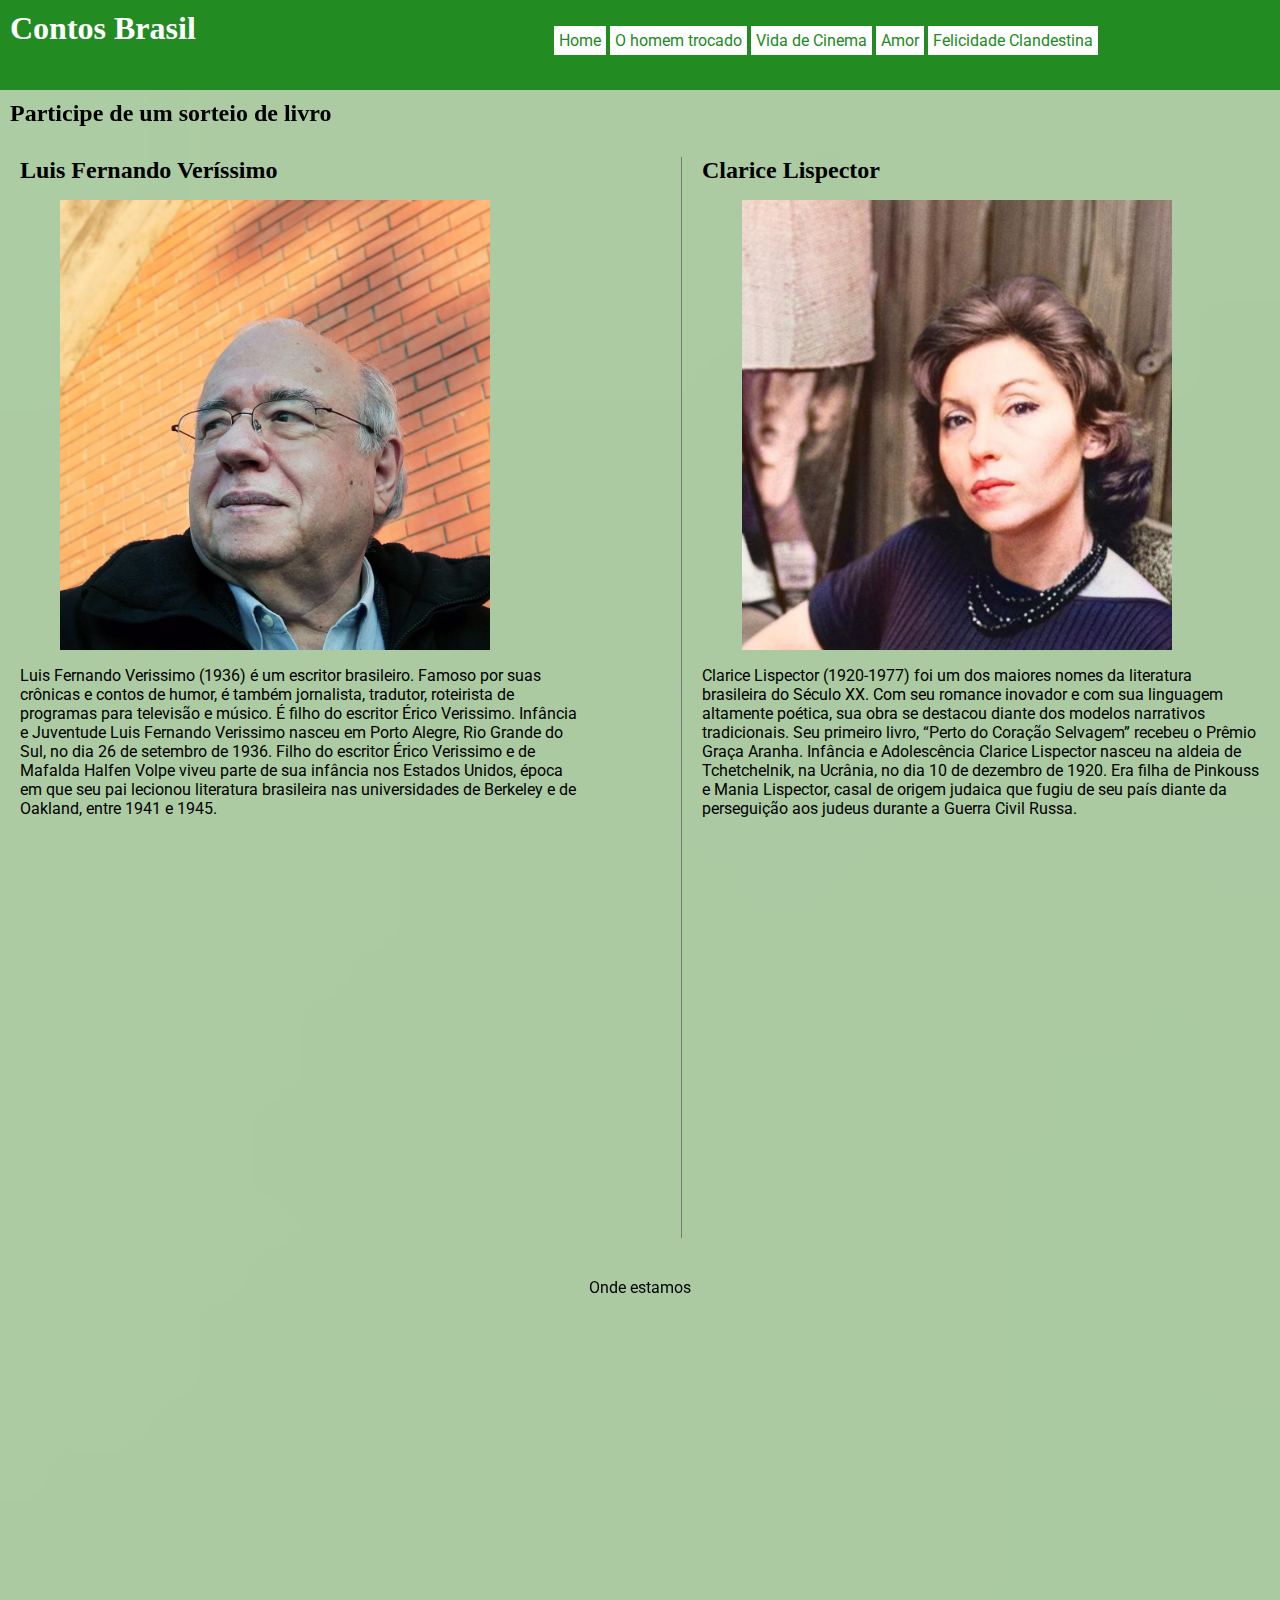
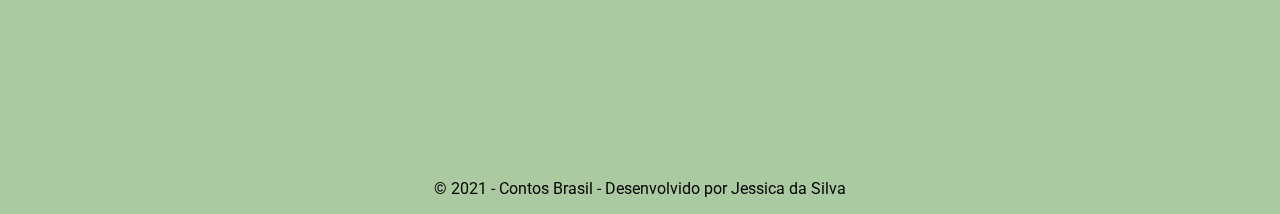
<file: index.html>
<!DOCTYPE html>
<html lang="pt-BR">
<head>
    <meta charset="UTF-8">
    <meta http-equiv="X-UA-Compatible" content="IE=edge">
    <meta name="viewport" content="width=device-width, initial-scale=1.0">
    <title>Contos Brasil - Seu site sobre literatura</title>
    <link rel="preconnect" href="https://fonts.gstatic.com">
<link href="https://fonts.googleapis.com/css2?family=Permanent+Marker&family=Roboto&display=swap" rel="stylesheet"> 
    <link rel="stylesheet" rel="stylesheet" href="https://cdnjs.cloudflare.com/ajax/libs/font-awesome/5.15.3/css/all.min.css" integrity="sha512-iBBXm8fW90+nuLcSKlbmrPcLa0OT92xO1BIsZ+ywDWZCvqsWgccV3gFoRBv0z+8dLJgyAHIhR35VZc2oM/gI1w==" crossorigin="anonymous"/>
    <link rel="stylesheet" href="css/estilo.css"/> 
    <style>
       body{
            background-image: url('img/fundo-verde.jpg');
            background-color: #ccc;
            background-size: 2000%;
            background-repeat: no-repeat;
            background-attachment: initial;
            background-blend-mode: overlay;
        }
       .coluna1, .coluna2{
            width: 45%;
        }
        figure{
            height: 450px;
            overflow: hidden;
        }

        .popup{
            position: fixed;
            right: 40px;
            bottom: 20px;
            width: 350px;
            padding: 10px;
            background-color: #ccc;
            border: 1px solid #666;
            box-shadow: 5px 5px 5px #333;
            display: none;
        }
        .fechar{
            position: absolute;
            right: -30px;
            top: 0px;
            cursor: pointer;
        }
        .abre-popup{
            padding: 10px;
            cursor: pointer;
        }
        .abre-popup, .abre-popup h2{
            width: fit-content;
        }
    </style>
</head>
<body>
    <!-- Cabeçalho do site com logotipo e menu -->
    <header>
       <div class="logo">
           <h1 title="Seu site com grandes crônicas da literatura brasileira"><i class="fas fa-book-reader fa-2x"></i> Contos Brasil</h1>
       </div>
       <!-- menu principal -->
       <nav>
           <ul>
               <li><a href="index.html">Home</a></li>
               <li><a href="o-homem-trocado.html">O homem trocado</a></li>
               <li><a href="vida-de-cinema.html">Vida de Cinema</a></li>
               <li><a href="amor.html">Amor</a></li>
               <li><a href="felicidade-clandestina.html">Felicidade Clandestina</a></li>
           </ul>
       </nav>
    </header>
    
    <section class="abre-popup">
        <h2>Participe de um sorteio de livro</h2>
    </section>
     
    <section class="popup">
        <button type="button" class="fechar"> X </button>
        <p>Preencha o seu nome e email e concorra 
           a um livro de crônicas da Clarice Lispector.
        </p>
        <form>
            <label for="nome">Nome:</label>
            <input type="text" id="nome" name="nome"><br>
            <label for="email">Email:</label>
            <input type="email" id="email" name="email"><br>
            <input type="submit" value="Enviar">
        </form>
    </section>

    <!-- Área de conteúdo - contos e fotos -->
    <div class="conteudo">
     <div class="coluna1">
         <h2> Luis Fernando Veríssimo</h2>
         <figure>
        <img src="img/foto-luiz-fernando-verissimo.jfif" width="90%" alt="foto do escritor Luis Fernando Veríssimo"></figure> 
        <p>
            Luis Fernando Verissimo (1936) é um escritor brasileiro. Famoso por suas crônicas e contos de humor, é também jornalista, tradutor, roteirista de programas para televisão e músico. É filho do escritor Érico Verissimo.

            Infância e Juventude
            Luis Fernando Verissimo nasceu em Porto Alegre, Rio Grande do Sul, no dia 26 de setembro de 1936. Filho do escritor Érico Verissimo e de Mafalda Halfen Volpe viveu parte de sua infância nos Estados Unidos, época em que seu pai lecionou literatura brasileira nas universidades de Berkeley e de Oakland, entre 1941 e 1945.
            
        </p>
        <iframe width="100%" height="400" src="https://www.youtube.com/embed/K4rGsBjPI3w" title="YouTube video player" frameborder="0" allow="accelerometer; autoplay; clipboard-write; encrypted-media; gyroscope; picture-in-picture" allowfullscreen></iframe>
     </div>
     <div class="coluna2">
         <h2> Clarice Lispector</h2>
         <figure>
      <img src="img/foto-clarice-lispector.jfif" width="90%" alt="foto da escrito Clarice Lispector"></figure>
      <p>
        Clarice Lispector (1920-1977) foi um dos maiores nomes da literatura brasileira do Século XX. Com seu romance inovador e com sua linguagem altamente poética, sua obra se destacou diante dos modelos narrativos tradicionais. Seu primeiro livro, “Perto do Coração Selvagem” recebeu o Prêmio Graça Aranha.

        Infância e Adolescência
        Clarice Lispector nasceu na aldeia de Tchetchelnik, na Ucrânia, no dia 10 de dezembro de 1920. Era filha de Pinkouss e Mania Lispector, casal de origem judaica que fugiu de seu país diante da perseguição aos judeus durante a Guerra Civil Russa.
        
      </p>
      <iframe width="100%" height="400" src="https://www.youtube.com/embed/EpK-BdhdZx0" title="YouTube video player" frameborder="0" allow="accelerometer; autoplay; clipboard-write; encrypted-media; gyroscope; picture-in-picture" allowfullscreen></iframe>
     </div>
    </div>

    <!-- Rodapé com créditos e outros conteúdo -->

    <!-- <footer onclick="javascript:alert('Olá mundo!!')"> -->
     <footer id="rodape">
        <p>Onde estamos</p>
        <iframe src="https://www.google.com/maps/embed?pb=!1m18!1m12!1m3!1d3667.7168512399376!2d-45.861094885029395!3d-23.180532184873318!2m3!1f0!2f0!3f0!3m2!1i1024!2i768!4f13.1!3m3!1m2!1s0x94cc4bc8557f3105%3A0x26bc31b7142cc60f!2sR.%20Sagiro%20Nakamura%2C%20400%20-%20Vila%20Industrial%2C%20S%C3%A3o%20Jos%C3%A9%20dos%20Campos%20-%20SP%2C%2012220-280!5e0!3m2!1spt-BR!2sbr!4v1617105311806!5m2!1spt-BR!2sbr" width="80%" height="450" style="border:0;" allowfullscreen="" loading="lazy"></iframe>
        <p>&copy; 2021 - Contos Brasil - Desenvolvido por Jessica da Silva</p>
    </footer>
    <script src="https://ajax.googleapis.com/ajax/libs/jquery/3.6.0/jquery.min.js"></script>


    <script>
       //Isto é um cometário de linha
         /*  a sintaxe para execução de um método
         a partir de um elemento é feita conforme abaixo: */ 
       /*  document.getElementById('rodape').onclick = function(){
            console.log('Bom dia, a data atual é'+ Date());
         }
 */
         $('#rodape').click(function(){
             console.log('Bom dia, a data atual é' + Date());
         })

         //Exibe o popup ao clicar em abre-popup
         $('.abre-popup').click(function(){
            //  $('.popup').css('display','block');
           // $('.popup').fadeIn(1500);
           $('.popup').slideDown();
         });
         $('.fechar').click(function(){
               $('.popup').fadeOut();
           });

    </script>

</body>
</html>
</file>
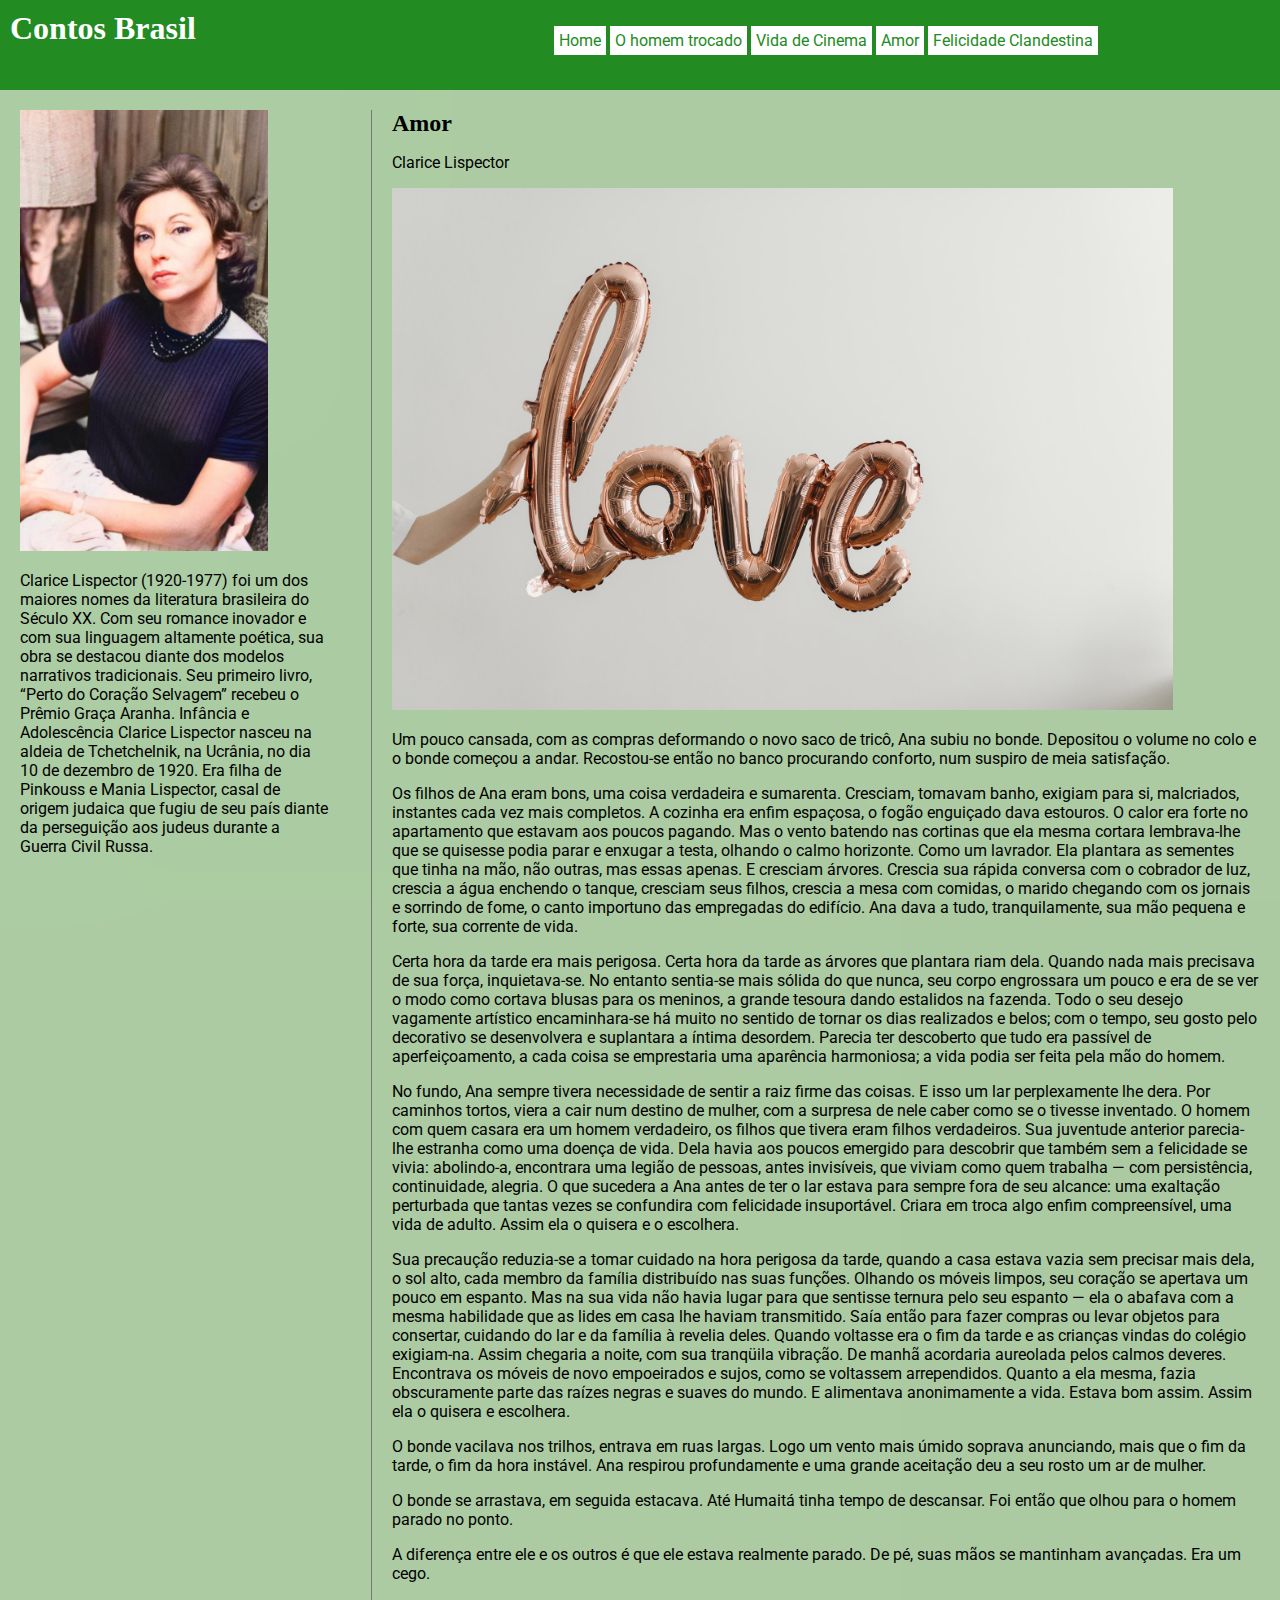
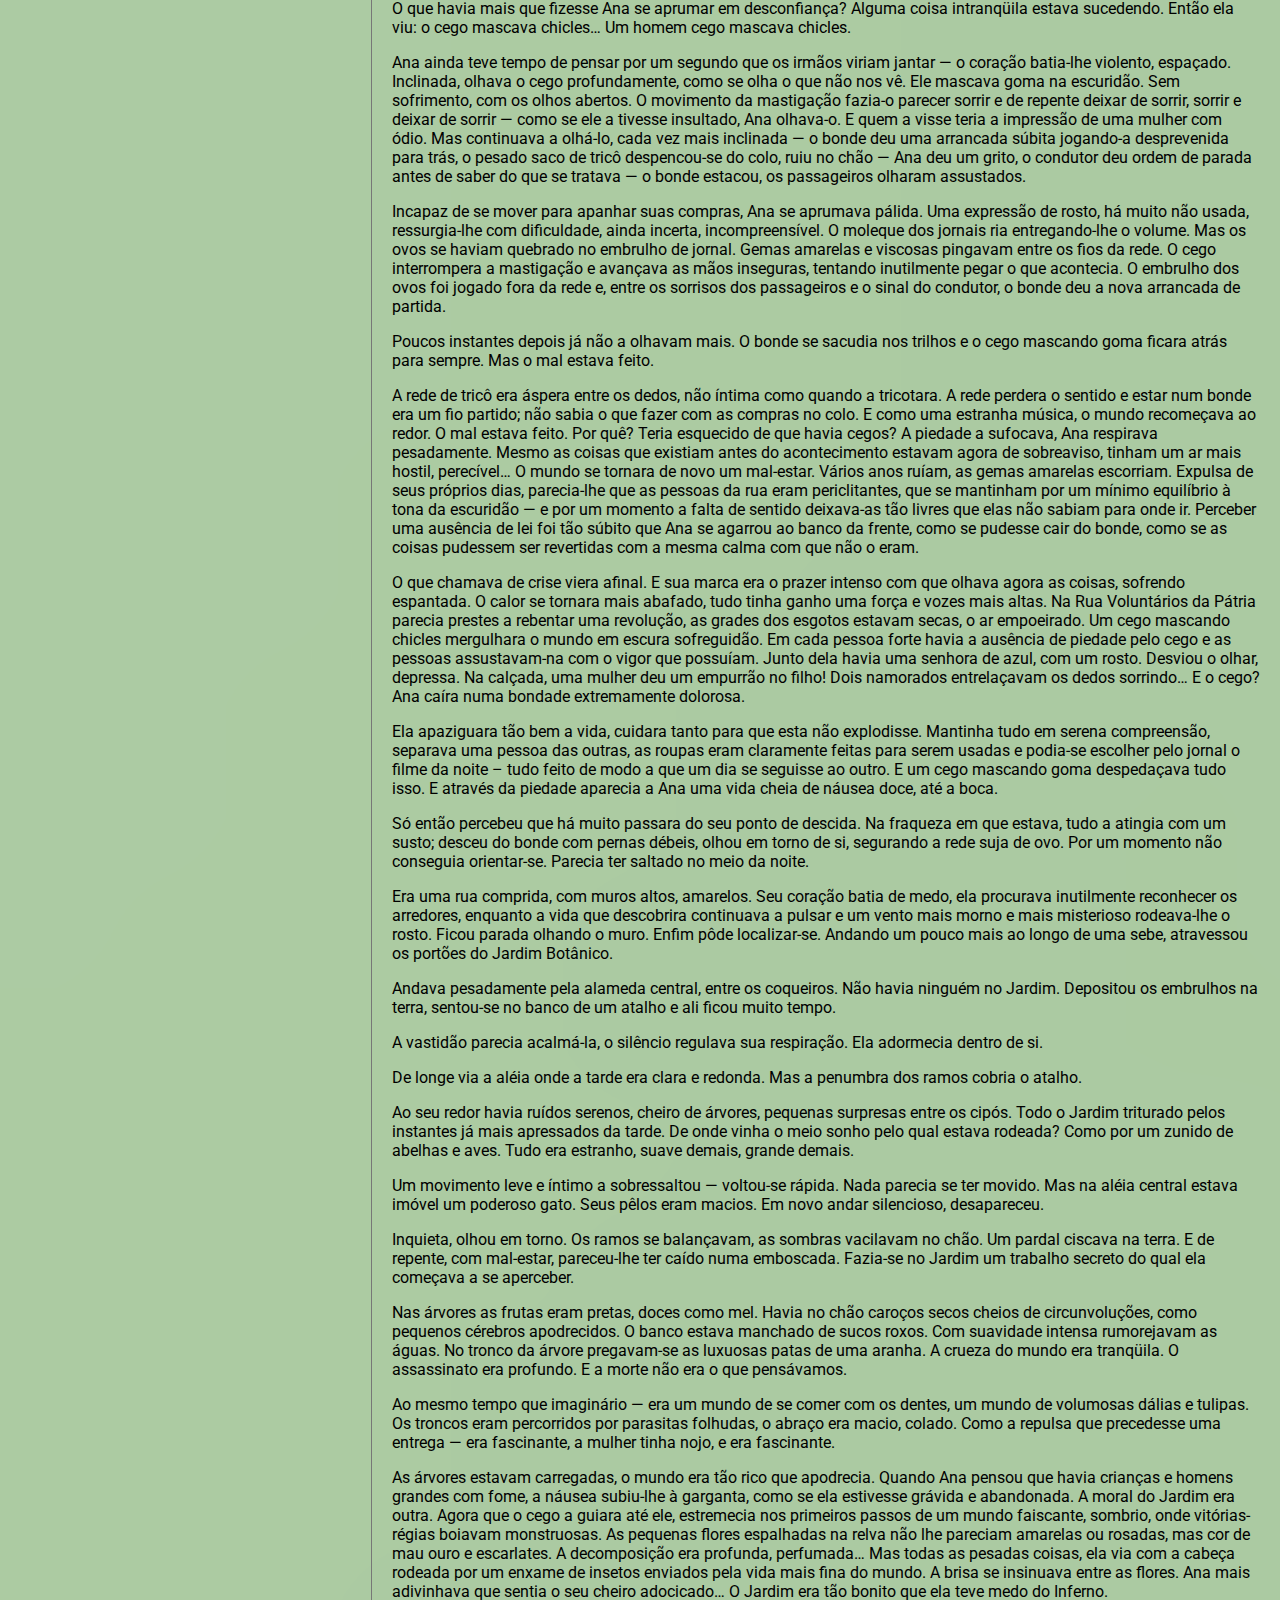
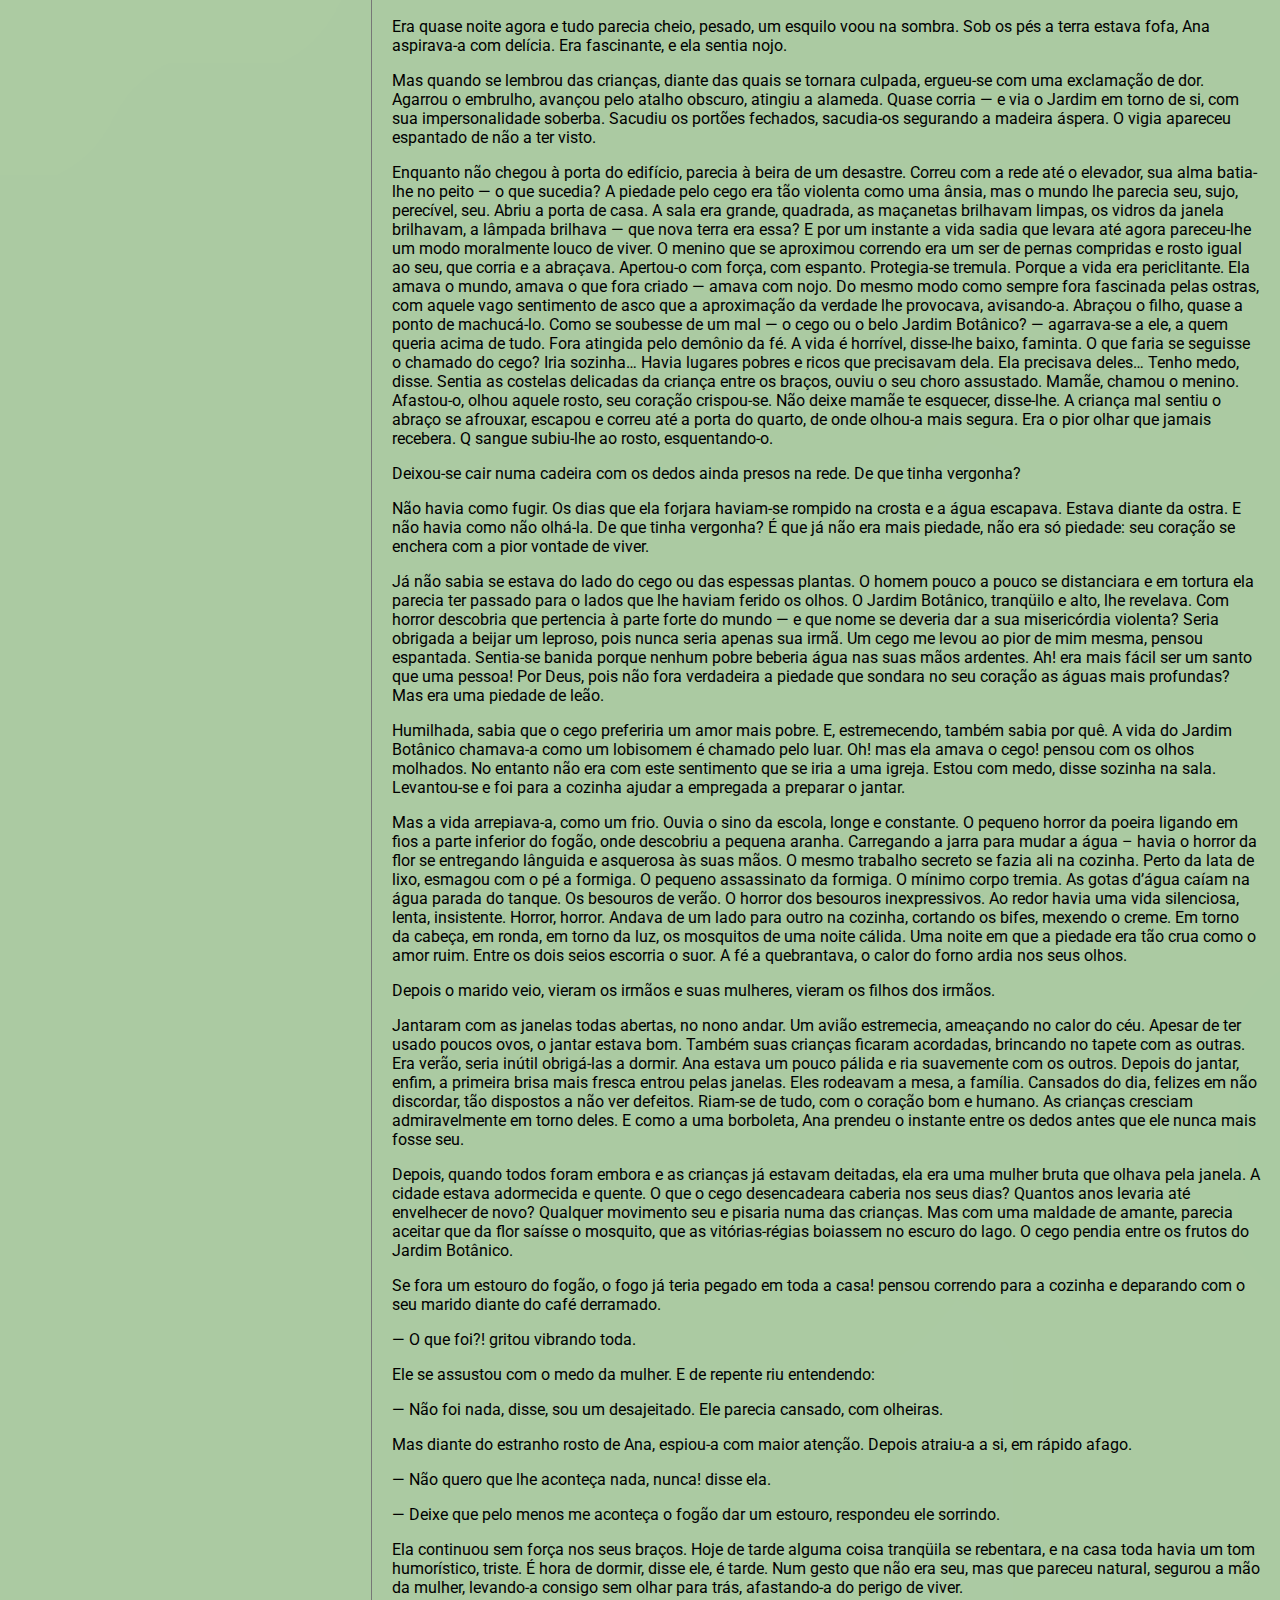
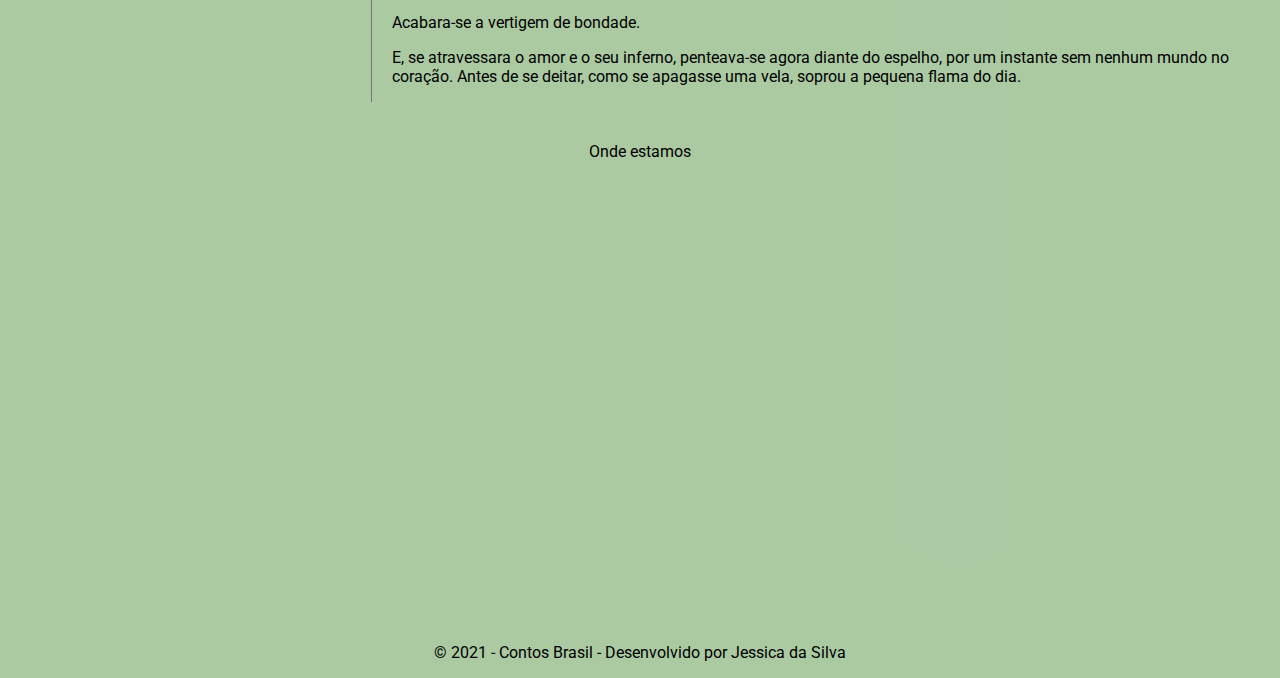
<file: amor.html>
<!DOCTYPE html>
<html lang="pt-BR">
<head>
    <meta charset="UTF-8">
    <meta http-equiv="X-UA-Compatible" content="IE=edge">
    <meta name="viewport" content="width=device-width, initial-scale=1.0">
    <title>Contos Brasil - Seu site sobre literatura</title>
    <link rel="preconnect" href="https://fonts.gstatic.com">
<link href="https://fonts.googleapis.com/css2?family=Permanent+Marker&family=Roboto&display=swap" rel="stylesheet"> 
    <link rel="stylesheet" rel="stylesheet" href="https://cdnjs.cloudflare.com/ajax/libs/font-awesome/5.15.3/css/all.min.css" integrity="sha512-iBBXm8fW90+nuLcSKlbmrPcLa0OT92xO1BIsZ+ywDWZCvqsWgccV3gFoRBv0z+8dLJgyAHIhR35VZc2oM/gI1w==" crossorigin="anonymous"/>
    <link rel="stylesheet" href="css/estilo.css"/> 
   <style>
       body{
           background-image: url('img/fundo-verde.jpg');
           background-color: #ccc;
           background-size: 4500%;
           background-repeat: no-repeat;
           background-attachment: initial;
           background-blend-mode: overlay;
       }
   </style>
</head>
<body>
    <!-- Cabeçalho do site com logotipo e menu -->
    <header>
       <div class="logo">
           <h1 title="Seu site com grandes crônicas da literatura brasileira"><i class="fas fa-book-reader fa-2x"></i> Contos Brasil</h1>
       </div>
       <!-- menu principal -->
       <nav>
           <ul>
               <li><a href="index.html">Home</a></li>
               <li><a href="o-homem-trocado.html">O homem trocado</a></li>
               <li><a href="vida-de-cinema.html">Vida de Cinema</a></li>
               <li><a href="amor.html">Amor</a></li>
               <li><a href="felicidade-clandestina.html">Felicidade Clandestina</a></li>
           </ul>
       </nav>
    </header>
    <!-- Área de conteúdo - contos e fotos -->
    <div class="conteudo">
    <div class="coluna1">
        <img src="img/foto-clarice-lispector.jfif" width="80%" alt="foto da escritora Clarice Lispector">
        <p>
            Clarice Lispector (1920-1977) foi um dos maiores nomes da literatura brasileira do Século XX. Com seu romance inovador e com sua linguagem altamente poética, sua obra se destacou diante dos modelos narrativos tradicionais. Seu primeiro livro, “Perto do Coração Selvagem” recebeu o Prêmio Graça Aranha.
    
            Infância e Adolescência
            Clarice Lispector nasceu na aldeia de Tchetchelnik, na Ucrânia, no dia 10 de dezembro de 1920. Era filha de Pinkouss e Mania Lispector, casal de origem judaica que fugiu de seu país diante da perseguição aos judeus durante a Guerra Civil Russa.
            
          </p>

    </div>
    <div class="coluna2">
        <h2>Amor</h2>
        <p>Clarice Lispector</p>
        <img src="img/imagem-conto-amor.jpg" width="90%" alt="imagem da crônica amor da Clarice Lispector">
        <p> Um pouco cansada, com as compras deformando o novo saco de tricô, Ana subiu no bonde. Depositou o volume no colo e o bonde começou a andar. Recostou-se então no banco procurando conforto, num suspiro de meia satisfação.</p>

        <p>Os filhos de Ana eram bons, uma coisa verdadeira e sumarenta. Cresciam, tomavam banho, exigiam para si, malcriados, instantes cada vez mais completos. A cozinha era enfim espaçosa, o fogão enguiçado dava estouros. O calor era forte no apartamento que estavam aos poucos pagando. Mas o vento batendo nas cortinas que ela mesma cortara lembrava-lhe que se quisesse podia parar e enxugar a testa, olhando o calmo horizonte. Como um lavrador. Ela plantara as sementes que tinha na mão, não outras, mas essas apenas. E cresciam árvores. Crescia sua rápida conversa com o cobrador de luz, crescia a água enchendo o tanque, cresciam seus filhos, crescia a mesa com comidas, o marido chegando com os jornais e sorrindo de fome, o canto importuno das empregadas do edifício. Ana dava a tudo, tranquilamente, sua mão pequena e forte, sua corrente de vida.</p> 

        <p>Certa hora da tarde era mais perigosa. Certa hora da tarde as árvores que plantara riam dela. Quando nada mais precisava de sua força, inquietava-se. No entanto sentia-se mais sólida do que nunca, seu corpo engrossara um pouco e era de se ver o modo como cortava blusas para os meninos, a grande tesoura dando estalidos na fazenda. Todo o seu desejo vagamente artístico encaminhara-se há muito no sentido de tornar os dias realizados e belos; com o tempo, seu gosto pelo decorativo se desenvolvera e suplantara a íntima desordem. Parecia ter descoberto que tudo era passível de aperfeiçoamento, a cada coisa se emprestaria uma aparência harmoniosa; a vida podia ser feita pela mão do homem.</p> 

        <p>No fundo, Ana sempre tivera necessidade de sentir a raiz firme das coisas. E isso um lar perplexamente lhe dera. Por caminhos tortos, viera a cair num destino de mulher, com a surpresa de nele caber como se o tivesse inventado. O homem com quem casara era um homem verdadeiro, os filhos que tivera eram filhos verdadeiros. Sua juventude anterior parecia-lhe estranha como uma doença de vida. Dela havia aos poucos emergido para descobrir que também sem a felicidade se vivia: abolindo-a, encontrara uma legião de pessoas, antes invisíveis, que viviam como quem trabalha — com persistência, continuidade, alegria. O que sucedera a Ana antes de ter o lar estava para sempre fora de seu alcance: uma exaltação perturbada que tantas vezes se confundira com felicidade insuportável. Criara em troca algo enfim compreensível, uma vida de adulto. Assim ela o quisera e o escolhera.</p>

        <p>Sua precaução reduzia-se a tomar cuidado na hora perigosa da tarde, quando a casa estava vazia sem precisar mais dela, o sol alto, cada membro da família distribuído nas suas funções. Olhando os móveis limpos, seu coração se apertava um pouco em espanto. Mas na sua vida não havia lugar para que sentisse ternura pelo seu espanto — ela o abafava com a mesma habilidade que as lides em casa lhe haviam transmitido. Saía então para fazer compras ou levar objetos para consertar, cuidando do lar e da família à revelia deles. Quando voltasse era o fim da tarde e as crianças vindas do colégio exigiam-na. Assim chegaria a noite, com sua tranqüila vibração. De manhã acordaria aureolada pelos calmos deveres. Encontrava os móveis de novo empoeirados e sujos, como se voltassem arrependidos. Quanto a ela mesma, fazia obscuramente parte das raízes negras e suaves do mundo. E alimentava anonimamente a vida. Estava bom assim. Assim ela o quisera e escolhera.</p>

        <p>O bonde vacilava nos trilhos, entrava em ruas largas. Logo um vento mais úmido soprava anunciando, mais que o fim da tarde, o fim da hora instável. Ana respirou profundamente e uma grande aceitação deu a seu rosto um ar de mulher.</p>

        <p>O bonde se arrastava, em seguida estacava. Até Humaitá tinha tempo de descansar. Foi então que olhou para o homem parado no ponto.</p>

        <p>A diferença entre ele e os outros é que ele estava realmente parado. De pé, suas mãos se mantinham avançadas. Era um cego.</p>

        <p>O que havia mais que fizesse Ana se aprumar em desconfiança? Alguma coisa intranqüila estava sucedendo. Então ela viu: o cego mascava chicles… Um homem cego mascava chicles.</p>

        <p>Ana ainda teve tempo de pensar por um segundo que os irmãos viriam jantar — o coração batia-lhe violento, espaçado. Inclinada, olhava o cego profundamente, como se olha o que não nos vê. Ele mascava goma na escuridão. Sem sofrimento, com os olhos abertos. O movimento da mastigação fazia-o parecer sorrir e de repente deixar de sorrir, sorrir e deixar de sorrir — como se ele a tivesse insultado, Ana olhava-o. E quem a visse teria a impressão de uma mulher com ódio. Mas continuava a olhá-lo, cada vez mais inclinada — o bonde deu uma arrancada súbita jogando-a desprevenida para trás, o pesado saco de tricô despencou-se do colo, ruiu no chão — Ana deu um grito, o condutor deu ordem de parada antes de saber do que se tratava — o bonde estacou, os passageiros olharam assustados.</p>

        <p>Incapaz de se mover para apanhar suas compras, Ana se aprumava pálida. Uma expressão de rosto, há muito não usada, ressurgia-lhe com dificuldade, ainda incerta, incompreensível. O moleque dos jornais ria entregando-lhe o volume. Mas os ovos se haviam quebrado no embrulho de jornal. Gemas amarelas e viscosas pingavam entre os fios da rede. O cego interrompera a mastigação e avançava as mãos inseguras, tentando inutilmente pegar o que acontecia. O embrulho dos ovos foi jogado fora da rede e, entre os sorrisos dos passageiros e o sinal do condutor, o bonde deu a nova arrancada de partida.</p>

        <p>Poucos instantes depois já não a olhavam mais. O bonde se sacudia nos trilhos e o cego mascando goma ficara atrás para sempre. Mas o mal estava feito.</p>

        <p>A rede de tricô era áspera entre os dedos, não íntima como quando a tricotara. A rede perdera o sentido e estar num bonde era um fio partido; não sabia o que fazer com as compras no colo. E como uma estranha música, o mundo recomeçava ao redor. O mal estava feito. Por quê? Teria esquecido de que havia cegos? A piedade a sufocava, Ana respirava pesadamente. Mesmo as coisas que existiam antes do acontecimento estavam agora de sobreaviso, tinham um ar mais hostil, perecível… O mundo se tornara de novo um mal-estar. Vários anos ruíam, as gemas amarelas escorriam. Expulsa de seus próprios dias, parecia-lhe que as pessoas da rua eram periclitantes, que se mantinham por um mínimo equilíbrio à tona da escuridão — e por um momento a falta de sentido deixava-as tão livres que elas não sabiam para onde ir. Perceber uma ausência de lei foi tão súbito que Ana se agarrou ao banco da frente, como se pudesse cair do bonde, como se as coisas pudessem ser revertidas com a mesma calma com que não o eram.</p>

        <p>O que chamava de crise viera afinal. E sua marca era o prazer intenso com que olhava agora as coisas, sofrendo espantada. O calor se tornara mais abafado, tudo tinha ganho uma força e vozes mais altas. Na Rua Voluntários da Pátria parecia prestes a rebentar uma revolução, as grades dos esgotos estavam secas, o ar empoeirado. Um cego mascando chicles mergulhara o mundo em escura sofreguidão. Em cada pessoa forte havia a ausência de piedade pelo cego e as pessoas assustavam-na com o vigor que possuíam. Junto dela havia uma senhora de azul, com um rosto. Desviou o olhar, depressa. Na calçada, uma mulher deu um empurrão no filho! Dois namorados entrelaçavam os dedos sorrindo… E o cego? Ana caíra numa bondade extremamente dolorosa.</p>

        <p>Ela apaziguara tão bem a vida, cuidara tanto para que esta não explodisse. Mantinha tudo em serena compreensão, separava uma pessoa das outras, as roupas eram claramente feitas para serem usadas e podia-se escolher pelo jornal o filme da noite – tudo feito de modo a que um dia se seguisse ao outro. E um cego mascando goma despedaçava tudo isso. E através da piedade aparecia a Ana uma vida cheia de náusea doce, até a boca.</p>

        <p>Só então percebeu que há muito passara do seu ponto de descida. Na fraqueza em que estava, tudo a atingia com um susto; desceu do bonde com pernas débeis, olhou em torno de si, segurando a rede suja de ovo. Por um momento não conseguia orientar-se. Parecia ter saltado no meio da noite.</p>

        <p>Era uma rua comprida, com muros altos, amarelos. Seu coração batia de medo, ela procurava inutilmente reconhecer os arredores, enquanto a vida que descobrira continuava a pulsar e um vento mais morno e mais misterioso rodeava-lhe o rosto. Ficou parada olhando o muro. Enfim pôde localizar-se. Andando um pouco mais ao longo de uma sebe, atravessou os portões do Jardim Botânico.</p>

        <p>Andava pesadamente pela alameda central, entre os coqueiros. Não havia ninguém no Jardim. Depositou os embrulhos na terra, sentou-se no banco de um atalho e ali ficou muito tempo.</p>

        <p>A vastidão parecia acalmá-la, o silêncio regulava sua respiração. Ela adormecia dentro de si.</p>

        <p>De longe via a aléia onde a tarde era clara e redonda. Mas a penumbra dos ramos cobria o atalho.</p>

        <p>Ao seu redor havia ruídos serenos, cheiro de árvores, pequenas surpresas entre os cipós. Todo o Jardim triturado pelos instantes já mais apressados da tarde. De onde vinha o meio sonho pelo qual estava rodeada? Como por um zunido de abelhas e aves. Tudo era estranho, suave demais, grande demais.</p>

        <p>Um movimento leve e íntimo a sobressaltou — voltou-se rápida. Nada parecia se ter movido. Mas na aléia central estava imóvel um poderoso gato. Seus pêlos eram macios. Em novo andar silencioso, desapareceu.</p>

        <p>Inquieta, olhou em torno. Os ramos se balançavam, as sombras vacilavam no chão. Um pardal ciscava na terra. E de repente, com mal-estar, pareceu-lhe ter caído numa emboscada. Fazia-se no Jardim um trabalho secreto do qual ela começava a se aperceber.</p>

        <p>Nas árvores as frutas eram pretas, doces como mel. Havia no chão caroços secos cheios de circunvoluções, como pequenos cérebros apodrecidos. O banco estava manchado de sucos roxos. Com suavidade intensa rumorejavam as águas. No tronco da árvore pregavam-se as luxuosas patas de uma aranha. A crueza do mundo era tranqüila. O assassinato era profundo. E a morte não era o que pensávamos.</p>

        <p>Ao mesmo tempo que imaginário — era um mundo de se comer com os dentes, um mundo de volumosas dálias e tulipas. Os troncos eram percorridos por parasitas folhudas, o abraço era macio, colado. Como a repulsa que precedesse uma entrega — era fascinante, a mulher tinha nojo, e era fascinante.</p>

        <p>As árvores estavam carregadas, o mundo era tão rico que apodrecia. Quando Ana pensou que havia crianças e homens grandes com fome, a náusea subiu-lhe à garganta, como se ela estivesse grávida e abandonada. A moral do Jardim era outra. Agora que o cego a guiara até ele, estremecia nos primeiros passos de um mundo faiscante, sombrio, onde vitórias-régias boiavam monstruosas. As pequenas flores espalhadas na relva não lhe pareciam amarelas ou rosadas, mas cor de mau ouro e escarlates. A decomposição era profunda, perfumada… Mas todas as pesadas coisas, ela via com a cabeça rodeada por um enxame de insetos enviados pela vida mais fina do mundo. A brisa se insinuava entre as flores. Ana mais adivinhava que sentia o seu cheiro adocicado… O Jardim era tão bonito que ela teve medo do Inferno.</p>

        <p>Era quase noite agora e tudo parecia cheio, pesado, um esquilo voou na sombra. Sob os pés a terra estava fofa, Ana aspirava-a com delícia. Era fascinante, e ela sentia nojo.</p>

        <p>Mas quando se lembrou das crianças, diante das quais se tornara culpada, ergueu-se com uma exclamação de dor. Agarrou o embrulho, avançou pelo atalho obscuro, atingiu a alameda. Quase corria — e via o Jardim em torno de si, com sua impersonalidade soberba. Sacudiu os portões fechados, sacudia-os segurando a madeira áspera. O vigia apareceu espantado de não a ter visto.</p>

        <p>Enquanto não chegou à porta do edifício, parecia à beira de um desastre. Correu com a rede até o elevador, sua alma batia-lhe no peito — o que sucedia? A piedade pelo cego era tão violenta como uma ânsia, mas o mundo lhe parecia seu, sujo, perecível, seu. Abriu a porta de casa. A sala era grande, quadrada, as maçanetas brilhavam limpas, os vidros da janela brilhavam, a lâmpada brilhava — que nova terra era essa? E por um instante a vida sadia que levara até agora pareceu-lhe um modo moralmente louco de viver. O menino que se aproximou correndo era um ser de pernas compridas e rosto igual ao seu, que corria e a abraçava. Apertou-o com força, com espanto. Protegia-se tremula. Porque a vida era periclitante. Ela amava o mundo, amava o que fora criado — amava com nojo. Do mesmo modo como sempre fora fascinada pelas ostras, com aquele vago sentimento de asco que a aproximação da verdade lhe provocava, avisando-a. Abraçou o filho, quase a ponto de machucá-lo. Como se soubesse de um mal — o cego ou o belo Jardim Botânico? — agarrava-se a ele, a quem queria acima de tudo. Fora atingida pelo demônio da fé. A vida é horrível, disse-lhe baixo, faminta. O que faria se seguisse o chamado do cego? Iria sozinha… Havia lugares pobres e ricos que precisavam dela. Ela precisava deles… Tenho medo, disse. Sentia as costelas delicadas da criança entre os braços, ouviu o seu choro assustado. Mamãe, chamou o menino. Afastou-o, olhou aquele rosto, seu coração crispou-se. Não deixe mamãe te esquecer, disse-lhe. A criança mal sentiu o abraço se afrouxar, escapou e correu até a porta do quarto, de onde olhou-a mais segura. Era o pior olhar que jamais recebera. Q sangue subiu-lhe ao rosto, esquentando-o.</p>

        <p>Deixou-se cair numa cadeira com os dedos ainda presos na rede. De que tinha vergonha?</p>

        <p>Não havia como fugir. Os dias que ela forjara haviam-se rompido na crosta e a água escapava. Estava diante da ostra. E não havia como não olhá-la. De que tinha vergonha? É que já não era mais piedade, não era só piedade: seu coração se enchera com a pior vontade de viver.</p>

        <p>Já não sabia se estava do lado do cego ou das espessas plantas. O homem pouco a pouco se distanciara e em tortura ela parecia ter passado para o lados que lhe haviam ferido os olhos. O Jardim Botânico, tranqüilo e alto, lhe revelava. Com horror descobria que pertencia à parte forte do mundo — e que nome se deveria dar a sua misericórdia violenta? Seria obrigada a beijar um leproso, pois nunca seria apenas sua irmã. Um cego me levou ao pior de mim mesma, pensou espantada. Sentia-se banida porque nenhum pobre beberia água nas suas mãos ardentes. Ah! era mais fácil ser um santo que uma pessoa! Por Deus, pois não fora verdadeira a piedade que sondara no seu coração as águas mais profundas? Mas era uma piedade de leão.</p>

        <p>Humilhada, sabia que o cego preferiria um amor mais pobre. E, estremecendo, também sabia por quê. A vida do Jardim Botânico chamava-a como um lobisomem é chamado pelo luar. Oh! mas ela amava o cego! pensou com os olhos molhados. No entanto não era com este sentimento que se iria a uma igreja. Estou com medo, disse sozinha na sala. Levantou-se e foi para a cozinha ajudar a empregada a preparar o jantar.</p>

        <p>Mas a vida arrepiava-a, como um frio. Ouvia o sino da escola, longe e constante. O pequeno horror da poeira ligando em fios a parte inferior do fogão, onde descobriu a pequena aranha. Carregando a jarra para mudar a água – havia o horror da flor se entregando lânguida e asquerosa às suas mãos. O mesmo trabalho secreto se fazia ali na cozinha. Perto da lata de lixo, esmagou com o pé a formiga. O pequeno assassinato da formiga. O mínimo corpo tremia. As gotas d’água caíam na água parada do tanque. Os besouros de verão. O horror dos besouros inexpressivos. Ao redor havia uma vida silenciosa, lenta, insistente. Horror, horror. Andava de um lado para outro na cozinha, cortando os bifes, mexendo o creme. Em torno da cabeça, em ronda, em torno da luz, os mosquitos de uma noite cálida. Uma noite em que a piedade era tão crua como o amor ruim. Entre os dois seios escorria o suor. A fé a quebrantava, o calor do forno ardia nos seus olhos.</p>

        <p>Depois o marido veio, vieram os irmãos e suas mulheres, vieram os filhos dos irmãos.</p>

        <p>Jantaram com as janelas todas abertas, no nono andar. Um avião estremecia, ameaçando no calor do céu. Apesar de ter usado poucos ovos, o jantar estava bom. Também suas crianças ficaram acordadas, brincando no tapete com as outras. Era verão, seria inútil obrigá-las a dormir. Ana estava um pouco pálida e ria suavemente com os outros. Depois do jantar, enfim, a primeira brisa mais fresca entrou pelas janelas. Eles rodeavam a mesa, a família. Cansados do dia, felizes em não discordar, tão dispostos a não ver defeitos. Riam-se de tudo, com o coração bom e humano. As crianças cresciam admiravelmente em torno deles. E como a uma borboleta, Ana prendeu o instante entre os dedos antes que ele nunca mais fosse seu.</p>

        <p>Depois, quando todos foram embora e as crianças já estavam deitadas, ela era uma mulher bruta que olhava pela janela. A cidade estava adormecida e quente. O que o cego desencadeara caberia nos seus dias? Quantos anos levaria até envelhecer de novo? Qualquer movimento seu e pisaria numa das crianças. Mas com uma maldade de amante, parecia aceitar que da flor saísse o mosquito, que as vitórias-régias boiassem no escuro do lago. O cego pendia entre os frutos do Jardim Botânico.</p>

        <p>Se fora um estouro do fogão, o fogo já teria pegado em toda a casa! pensou correndo para a cozinha e deparando com o seu marido diante do café derramado.</p>

        <p>— O que foi?! gritou vibrando toda.</p>

        <p>Ele se assustou com o medo da mulher. E de repente riu entendendo:</p>

        <p>— Não foi nada, disse, sou um desajeitado. Ele parecia cansado, com olheiras.</p>

        <p>Mas diante do estranho rosto de Ana, espiou-a com maior atenção. Depois atraiu-a a si, em rápido afago.</p>

        <p>— Não quero que lhe aconteça nada, nunca! disse ela.</p>

        <p>— Deixe que pelo menos me aconteça o fogão dar um estouro, respondeu ele sorrindo.</p>

        <p>Ela continuou sem força nos seus braços. Hoje de tarde alguma coisa tranqüila se rebentara, e na casa toda havia um tom humorístico, triste. É hora de dormir, disse ele, é tarde. Num gesto que não era seu, mas que pareceu natural, segurou a mão da mulher, levando-a consigo sem olhar para trás, afastando-a do perigo de viver.</p>

        <p>Acabara-se a vertigem de bondade.</p>

        <p>E, se atravessara o amor e o seu inferno, penteava-se agora diante do espelho, por um instante sem nenhum mundo no coração. Antes de se deitar, como se apagasse uma vela, soprou a pequena flama do dia.</p>
         
    </div>
    </div>

    <!-- Rodapé com créditos e outros conteúdo -->

    <footer>
        <p>Onde estamos</p>
        <iframe src="https://www.google.com/maps/embed?pb=!1m18!1m12!1m3!1d3667.7168512399376!2d-45.861094885029395!3d-23.180532184873318!2m3!1f0!2f0!3f0!3m2!1i1024!2i768!4f13.1!3m3!1m2!1s0x94cc4bc8557f3105%3A0x26bc31b7142cc60f!2sR.%20Sagiro%20Nakamura%2C%20400%20-%20Vila%20Industrial%2C%20S%C3%A3o%20Jos%C3%A9%20dos%20Campos%20-%20SP%2C%2012220-280!5e0!3m2!1spt-BR!2sbr!4v1617105311806!5m2!1spt-BR!2sbr" width="80%" height="450" style="border:0;" allowfullscreen="" loading="lazy"></iframe>
        <p>&copy; 2021 - Contos Brasil - Desenvolvido por Jessica da Silva</p>
    </footer>


</body>
</html>
</file>
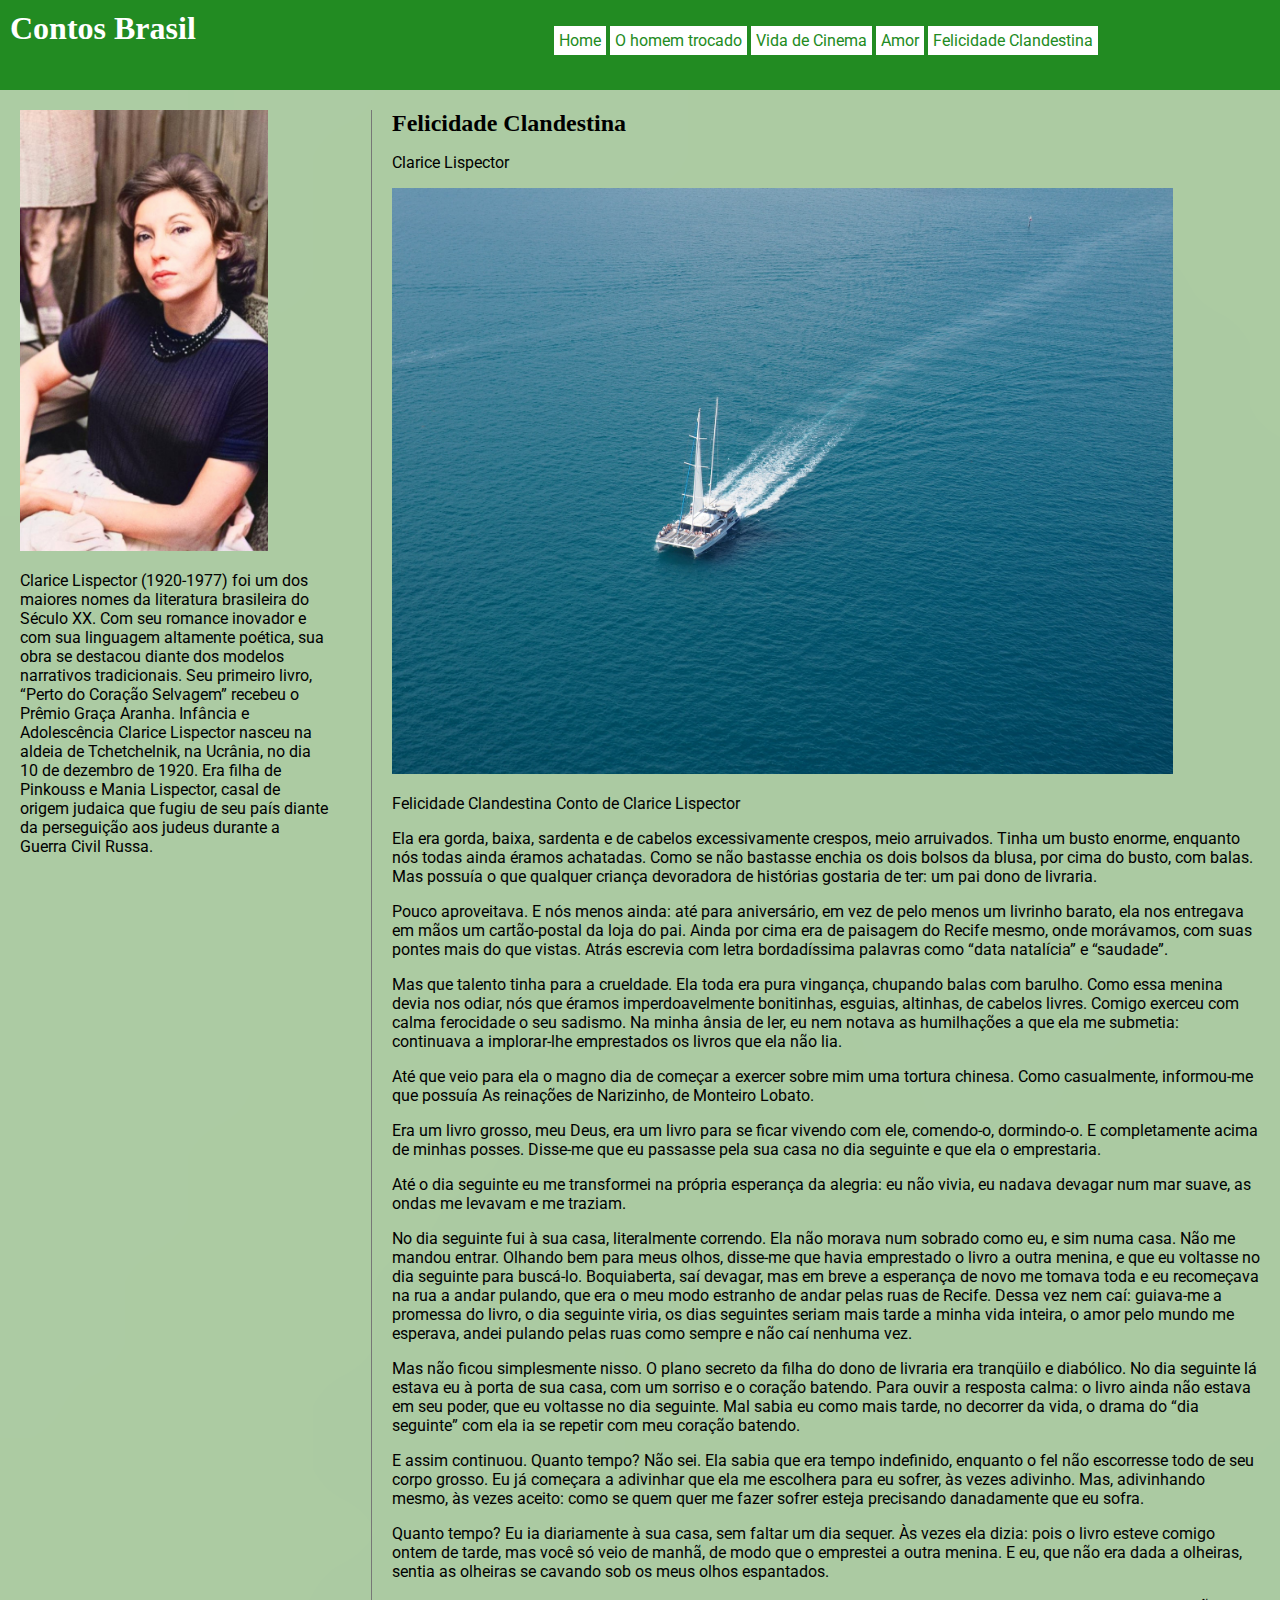
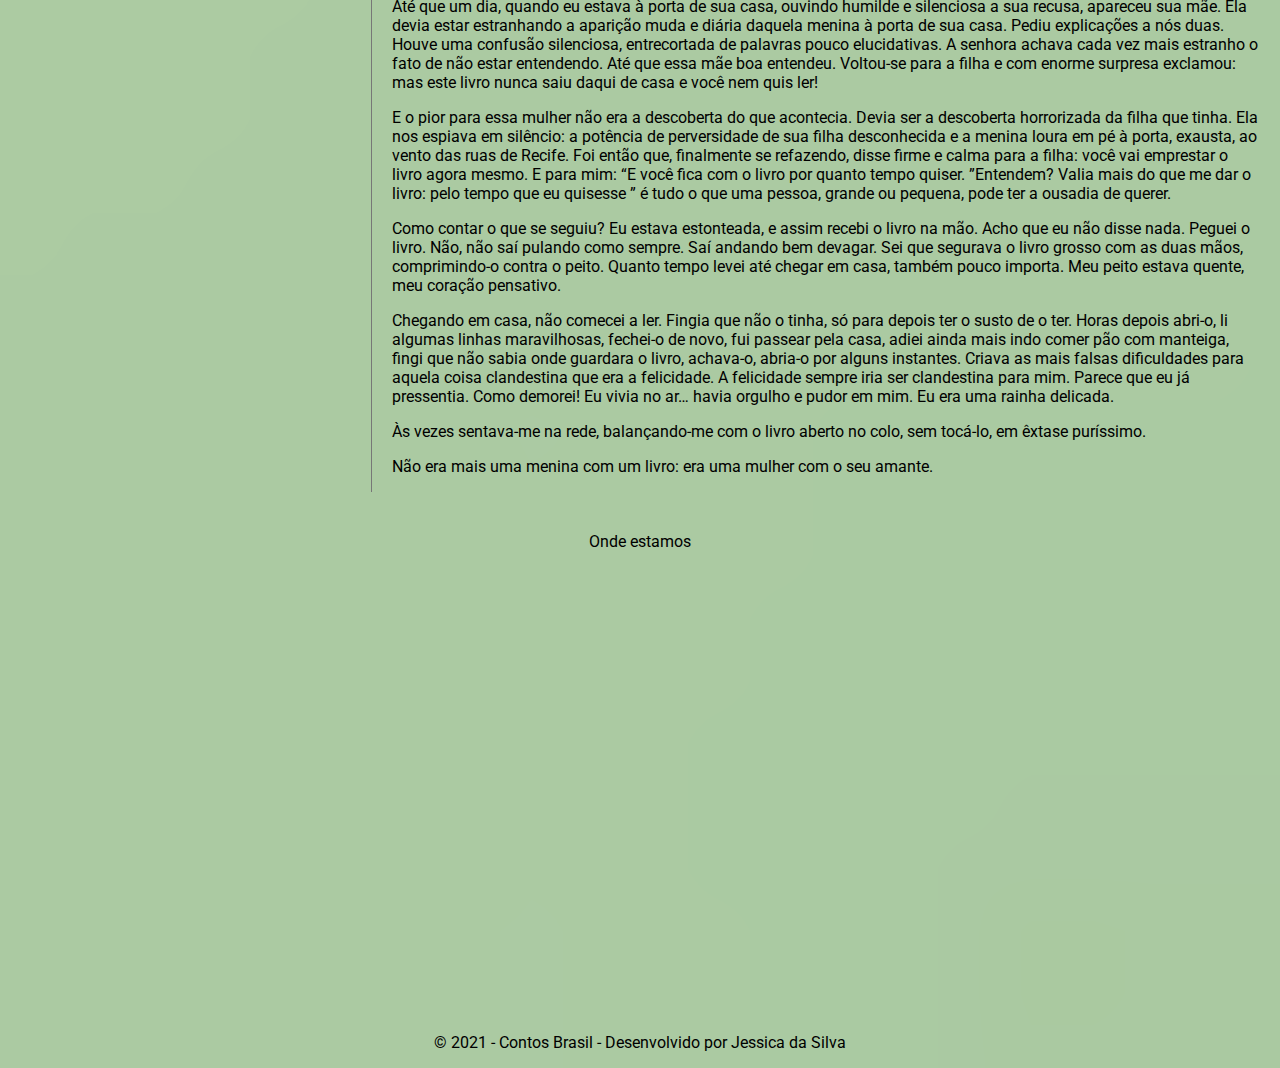
<file: felicidade-clandestina.html>
<!DOCTYPE html>
<html lang="pt-BR">
<head>
    <meta charset="UTF-8">
    <meta http-equiv="X-UA-Compatible" content="IE=edge">
    <meta name="viewport" content="width=device-width, initial-scale=1.0">
    <title>Contos Brasil - Seu site sobre literatura</title>
    <link rel="preconnect" href="https://fonts.gstatic.com">
<link href="https://fonts.googleapis.com/css2?family=Permanent+Marker&family=Roboto&display=swap" rel="stylesheet"> 
    <link rel="stylesheet" rel="stylesheet" href="https://cdnjs.cloudflare.com/ajax/libs/font-awesome/5.15.3/css/all.min.css" integrity="sha512-iBBXm8fW90+nuLcSKlbmrPcLa0OT92xO1BIsZ+ywDWZCvqsWgccV3gFoRBv0z+8dLJgyAHIhR35VZc2oM/gI1w==" crossorigin="anonymous"/>
    <link rel="stylesheet" href="css/estilo.css"/> 
    <style>
        body{
            background-image: url('img/fundo-verde.jpg');
            background-color: #ccc;
            background-size: 2500%;
            background-repeat: no-repeat;
            background-attachment: initial;
            background-blend-mode: overlay;
        }
    </style>
</head>
<body>
    <!-- Cabeçalho do site com logotipo e menu -->
    <header>
       <div class="logo">
           <h1 title="Seu site com grandes crônicas da literatura brasileira"><i class="fas fa-book-reader fa-2x"></i> Contos Brasil</h1>
       </div>
       <!-- menu principal -->
       <nav>
           <ul>
               <li><a href="index.html">Home</a></li>
               <li><a href="o-homem-trocado.html">O homem trocado</a></li>
               <li><a href="vida-de-cinema.html">Vida de Cinema</a></li>
               <li><a href="amor.html">Amor</a></li>
               <li><a href="felicidade-clandestina.html">Felicidade Clandestina</a></li>
           </ul>
       </nav>
    </header>
    <!-- Área de conteúdo - contos e fotos -->
    <div class="conteudo">
        <div class="coluna1">
            <img src="img/foto-clarice-lispector.jfif" width="80%" alt="foto da escritora Clarice Lispector">
            <p>
                Clarice Lispector (1920-1977) foi um dos maiores nomes da literatura brasileira do Século XX. Com seu romance inovador e com sua linguagem altamente poética, sua obra se destacou diante dos modelos narrativos tradicionais. Seu primeiro livro, “Perto do Coração Selvagem” recebeu o Prêmio Graça Aranha.
        
                Infância e Adolescência
                Clarice Lispector nasceu na aldeia de Tchetchelnik, na Ucrânia, no dia 10 de dezembro de 1920. Era filha de Pinkouss e Mania Lispector, casal de origem judaica que fugiu de seu país diante da perseguição aos judeus durante a Guerra Civil Russa.
                
              </p>

        </div>
        <div class="coluna2">
            <h2>Felicidade Clandestina</h2>
            <P>Clarice Lispector</P>
            <img src="img/imagem-conto-felicidade-clandestina.jpg" width="90%" alt="foto da crônica felicidade clandestina">
            <p>
                Felicidade Clandestina
Conto de Clarice Lispector

<p>Ela era gorda, baixa, sardenta e de cabelos excessivamente crespos, meio arruivados. Tinha um busto enorme, enquanto nós todas ainda éramos achatadas. Como se não bastasse enchia os dois bolsos da blusa, por cima do busto, com balas. Mas possuía o que qualquer criança devoradora de histórias gostaria de ter: um pai dono de livraria.</p>

<p>Pouco aproveitava. E nós menos ainda: até para aniversário, em vez de pelo menos um livrinho barato, ela nos entregava em mãos um cartão-postal da loja do pai. Ainda por cima era de paisagem do Recife mesmo, onde morávamos, com suas pontes mais do que vistas. Atrás escrevia com letra bordadíssima palavras como “data natalícia” e “saudade”.</p>

<p>Mas que talento tinha para a crueldade. Ela toda era pura vingança, chupando balas com barulho. Como essa menina devia nos odiar, nós que éramos imperdoavelmente bonitinhas, esguias, altinhas, de cabelos livres. Comigo exerceu com calma ferocidade o seu sadismo. Na minha ânsia de ler, eu nem notava as humilhações a que ela me submetia: continuava a implorar-lhe emprestados os livros que ela não lia.</p>

<p>Até que veio para ela o magno dia de começar a exercer sobre mim uma tortura chinesa. Como casualmente, informou-me que possuía As reinações de Narizinho, de Monteiro Lobato.</p>

<p>Era um livro grosso, meu Deus, era um livro para se ficar vivendo com ele, comendo-o, dormindo-o. E completamente acima de minhas posses. Disse-me que eu passasse pela sua casa no dia seguinte e que ela o emprestaria.</p>

<p>Até o dia seguinte eu me transformei na própria esperança da alegria: eu não vivia, eu nadava devagar num mar suave, as ondas me levavam e me traziam.</p>

<p>No dia seguinte fui à sua casa, literalmente correndo. Ela não morava num sobrado como eu, e sim numa casa. Não me mandou entrar. Olhando bem para meus olhos, disse-me que havia emprestado o livro a outra menina, e que eu voltasse no dia seguinte para buscá-lo. Boquiaberta, saí devagar, mas em breve a esperança de novo me tomava toda e eu recomeçava na rua a andar pulando, que era o meu modo estranho de andar pelas ruas de Recife. Dessa vez nem caí: guiava-me a promessa do livro, o dia seguinte viria, os dias seguintes seriam mais tarde a minha vida inteira, o amor pelo mundo me esperava, andei pulando pelas ruas como sempre e não caí nenhuma vez.</p>

<p>Mas não ficou simplesmente nisso. O plano secreto da filha do dono de livraria era tranqüilo e diabólico. No dia seguinte lá estava eu à porta de sua casa, com um sorriso e o coração batendo. Para ouvir a resposta calma: o livro ainda não estava em seu poder, que eu voltasse no dia seguinte. Mal sabia eu como mais tarde, no decorrer da vida, o drama do “dia seguinte” com ela ia se repetir com meu coração batendo.</p>

<P>E assim continuou. Quanto tempo? Não sei. Ela sabia que era tempo indefinido, enquanto o fel não escorresse todo de seu corpo grosso. Eu já começara a adivinhar que ela me escolhera para eu sofrer, às vezes adivinho. Mas, adivinhando mesmo, às vezes aceito: como se quem quer me fazer sofrer esteja precisando danadamente que eu sofra.</p>

<p>Quanto tempo? Eu ia diariamente à sua casa, sem faltar um dia sequer. Às vezes ela dizia: pois o livro esteve comigo ontem de tarde, mas você só veio de manhã, de modo que o emprestei a outra menina. E eu, que não era dada a olheiras, sentia as olheiras se cavando sob os meus olhos espantados.</p>

<p>Até que um dia, quando eu estava à porta de sua casa, ouvindo humilde e silenciosa a sua recusa, apareceu sua mãe. Ela devia estar estranhando a aparição muda e diária daquela menina à porta de sua casa. Pediu explicações a nós duas. Houve uma confusão silenciosa, entrecortada de palavras pouco elucidativas. A senhora achava cada vez mais estranho o fato de não estar entendendo. Até que essa mãe boa entendeu. Voltou-se para a filha e com enorme surpresa exclamou: mas este livro nunca saiu daqui de casa e você nem quis ler!</p>

<p>E o pior para essa mulher não era a descoberta do que acontecia. Devia ser a descoberta horrorizada da filha que tinha. Ela nos espiava em silêncio: a potência de perversidade de sua filha desconhecida e a menina loura em pé à porta, exausta, ao vento das ruas de Recife. Foi então que, finalmente se refazendo, disse firme e calma para a filha: você vai emprestar o livro agora mesmo. E para mim: “E você fica com o livro por quanto tempo quiser. ”Entendem? Valia mais do que me dar o livro: pelo tempo que eu quisesse ” é tudo o que uma pessoa, grande ou pequena, pode ter a ousadia de querer.</p>

<p>Como contar o que se seguiu? Eu estava estonteada, e assim recebi o livro na mão. Acho que eu não disse nada. Peguei o livro. Não, não saí pulando como sempre. Saí andando bem devagar. Sei que segurava o livro grosso com as duas mãos, comprimindo-o contra o peito. Quanto tempo levei até chegar em casa, também pouco importa. Meu peito estava quente, meu coração pensativo.</p>

<p>Chegando em casa, não comecei a ler. Fingia que não o tinha, só para depois ter o susto de o ter. Horas depois abri-o, li algumas linhas maravilhosas, fechei-o de novo, fui passear pela casa, adiei ainda mais indo comer pão com manteiga, fingi que não sabia onde guardara o livro, achava-o, abria-o por alguns instantes. Criava as mais falsas dificuldades para aquela coisa clandestina que era a felicidade. A felicidade sempre iria ser clandestina para mim. Parece que eu já pressentia. Como demorei! Eu vivia no ar… havia orgulho e pudor em mim. Eu era uma rainha delicada.</p>

<p>Às vezes sentava-me na rede, balançando-me com o livro aberto no colo, sem tocá-lo, em êxtase puríssimo.</p>

<p>Não era mais uma menina com um livro: era uma mulher com o seu amante.</p>
            </p>
            
        </div>

    </div>

    <!-- Rodapé com créditos e outros conteúdo -->

    <footer>
        <p>Onde estamos</p>
        <iframe src="https://www.google.com/maps/embed?pb=!1m18!1m12!1m3!1d3667.7168512399376!2d-45.861094885029395!3d-23.180532184873318!2m3!1f0!2f0!3f0!3m2!1i1024!2i768!4f13.1!3m3!1m2!1s0x94cc4bc8557f3105%3A0x26bc31b7142cc60f!2sR.%20Sagiro%20Nakamura%2C%20400%20-%20Vila%20Industrial%2C%20S%C3%A3o%20Jos%C3%A9%20dos%20Campos%20-%20SP%2C%2012220-280!5e0!3m2!1spt-BR!2sbr!4v1617105311806!5m2!1spt-BR!2sbr" width="80%" height="450" style="border:0;" allowfullscreen="" loading="lazy"></iframe>
        <p>&copy; 2021 - Contos Brasil - Desenvolvido por Jessica da Silva</p>
    </footer>


</body>
</html>
</file>
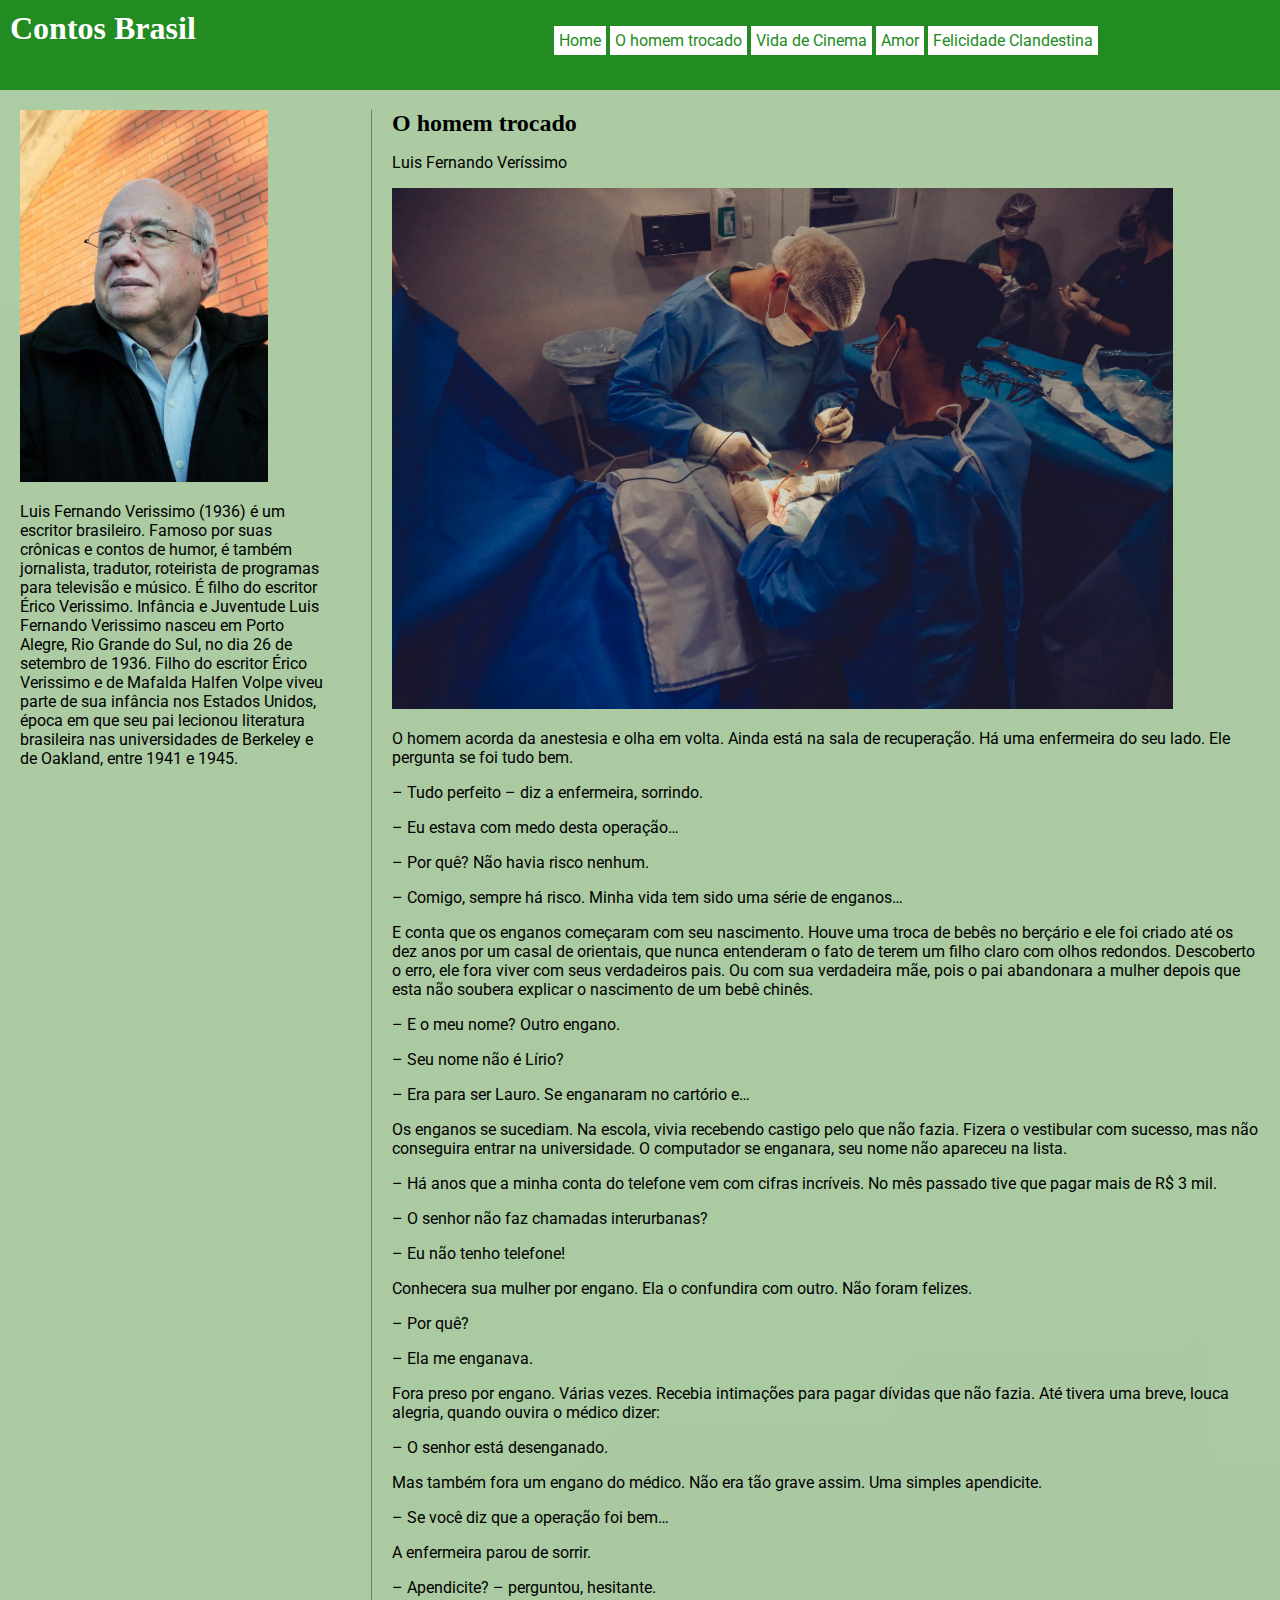
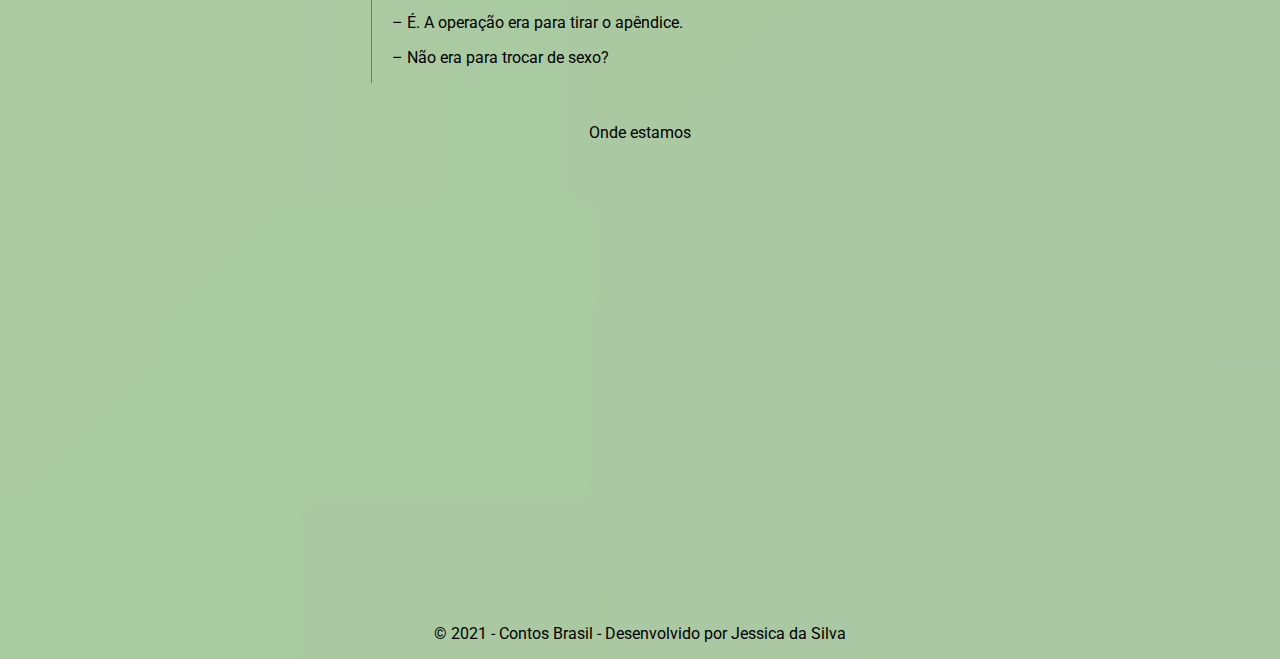
<file: o-homem-trocado.html>
<!DOCTYPE html>
<html lang="pt-BR">
<head>
    <meta charset="UTF-8">
    <meta http-equiv="X-UA-Compatible" content="IE=edge">
    <meta name="viewport" content="width=device-width, initial-scale=1.0">
    <title>Contos Brasil - Seu site sobre literatura</title>
    <link rel="preconnect" href="https://fonts.gstatic.com">
<link href="https://fonts.googleapis.com/css2?family=Permanent+Marker&family=Roboto&display=swap" rel="stylesheet"> 
    <link rel="stylesheet" rel="stylesheet" href="https://cdnjs.cloudflare.com/ajax/libs/font-awesome/5.15.3/css/all.min.css" integrity="sha512-iBBXm8fW90+nuLcSKlbmrPcLa0OT92xO1BIsZ+ywDWZCvqsWgccV3gFoRBv0z+8dLJgyAHIhR35VZc2oM/gI1w==" crossorigin="anonymous"/>
    <link rel="stylesheet" href="css/estilo.css"/> 
    <style>
        body{
            background-image: url('img/fundo-verde.jpg');
            background-color: #ccc;
            background-size: 1500%;
            background-repeat: no-repeat;
            background-attachment: initial;
            background-blend-mode: overlay;
        }
    </style>
</head>
<body>
    <!-- Cabeçalho do site com logotipo e menu -->
    <header>
       <div class="logo">
           <h1 title="Seu site com grandes crônicas da literatura brasileira"><i class="fas fa-book-reader fa-2x"></i> Contos Brasil</h1>
       </div>
       <!-- menu principal -->
       <nav>
           <ul>
               <li><a href="index.html">Home</a></li>
               <li><a href="o-homem-trocado.html">O homem trocado</a></li>
               <li><a href="vida-de-cinema.html">Vida de Cinema</a></li>
               <li><a href="amor.html">Amor</a></li>
               <li><a href="felicidade-clandestina.html">Felicidade Clandestina</a></li>
           </ul>
       </nav>
    </header>
    <!-- Área de conteúdo - contos e fotos -->
    <div class="conteudo">
    <div class="coluna1">
        <img src="img/foto-luiz-fernando-verissimo.jfif" width="80%" alt="foto do escritor Luis Fernando Veríssimo">
        <p>
            Luis Fernando Verissimo (1936) é um escritor brasileiro. Famoso por suas crônicas e contos de humor, é também jornalista, tradutor, roteirista de programas para televisão e músico. É filho do escritor Érico Verissimo.

            Infância e Juventude
            Luis Fernando Verissimo nasceu em Porto Alegre, Rio Grande do Sul, no dia 26 de setembro de 1936. Filho do escritor Érico Verissimo e de Mafalda Halfen Volpe viveu parte de sua infância nos Estados Unidos, época em que seu pai lecionou literatura brasileira nas universidades de Berkeley e de Oakland, entre 1941 e 1945.
            
        </p>

    </div>
    <div class="coluna2">
        <h2>O homem trocado</h2>
        <p>Luis Fernando Veríssimo</p>
        <img src="img/imagem-conto-homem-trocado.jpg" width="90%" alt="imagem da crônica o homem trocado">
        
        <p> O homem acorda da anestesia e olha em volta. Ainda está na sala de recuperação. Há uma enfermeira do seu lado. Ele pergunta se foi tudo bem.</p>

                    <p>– Tudo perfeito – diz a enfermeira, sorrindo.</p>

                        <p>– Eu estava com medo desta operação…</p>

                        <p>– Por quê? Não havia risco nenhum.</p>
                                    
                        <p>– Comigo, sempre há risco. Minha vida tem sido uma série de enganos…</p>

                        <p>E conta que os enganos começaram com seu nascimento. Houve uma troca de bebês no berçário e ele foi criado até os dez anos por um casal de orientais, que nunca entenderam o fato de terem um filho claro com olhos redondos. Descoberto o erro, ele fora viver com seus verdadeiros pais. Ou com sua verdadeira mãe, pois o pai abandonara a mulher depois que esta não soubera explicar o nascimento de um bebê chinês.</p>

                        <p>– E o meu nome? Outro engano.</p>

                        <p>– Seu nome não é Lírio?</p>

                        <p>– Era para ser Lauro. Se enganaram no cartório e…</p>

                        <p>Os enganos se sucediam. Na escola, vivia recebendo castigo pelo que não fazia. Fizera o vestibular com sucesso, mas não conseguira entrar na universidade. O computador se enganara, seu nome não apareceu na lista.</p>

                        <p>– Há anos que a minha conta do telefone vem com cifras incríveis. No mês passado tive que pagar mais de R$ 3 mil.</p>

                        <p>– O senhor não faz chamadas interurbanas?</p>

                        <p>– Eu não tenho telefone!</p>

                        <p>Conhecera sua mulher por engano. Ela o confundira com outro. Não foram felizes.</p>

                        <p>– Por quê?</p>

                        <p>– Ela me enganava.</p>

                        <p>Fora preso por engano. Várias vezes. Recebia intimações para pagar dívidas que não fazia. Até tivera uma breve, louca alegria, quando ouvira o médico dizer:</p>

                        <p>– O senhor está desenganado.</p>

                        <p>Mas também fora um engano do médico. Não era tão grave assim. Uma simples apendicite.</p>

                        <p>– Se você diz que a operação foi bem…</p>

                        <p>A enfermeira parou de sorrir.</p>

                        <p>– Apendicite? – perguntou, hesitante.</p>

                        <p>– É. A operação era para tirar o apêndice.</p>

                        <p>– Não era para trocar de sexo?</p>
            
           
        
    </div>
  </div>

    <!-- Rodapé com créditos e outros conteúdo -->

    <footer>
        <p>Onde estamos</p>
        <iframe src="https://www.google.com/maps/embed?pb=!1m18!1m12!1m3!1d3667.7168512399376!2d-45.861094885029395!3d-23.180532184873318!2m3!1f0!2f0!3f0!3m2!1i1024!2i768!4f13.1!3m3!1m2!1s0x94cc4bc8557f3105%3A0x26bc31b7142cc60f!2sR.%20Sagiro%20Nakamura%2C%20400%20-%20Vila%20Industrial%2C%20S%C3%A3o%20Jos%C3%A9%20dos%20Campos%20-%20SP%2C%2012220-280!5e0!3m2!1spt-BR!2sbr!4v1617105311806!5m2!1spt-BR!2sbr" width="80%" height="450" style="border:0;" allowfullscreen="" loading="lazy"></iframe>
        <p>&copy; 2021 - Contos Brasil - Desenvolvido por Jessica da Silva</p>
    </footer>


</body>
</html>
</file>
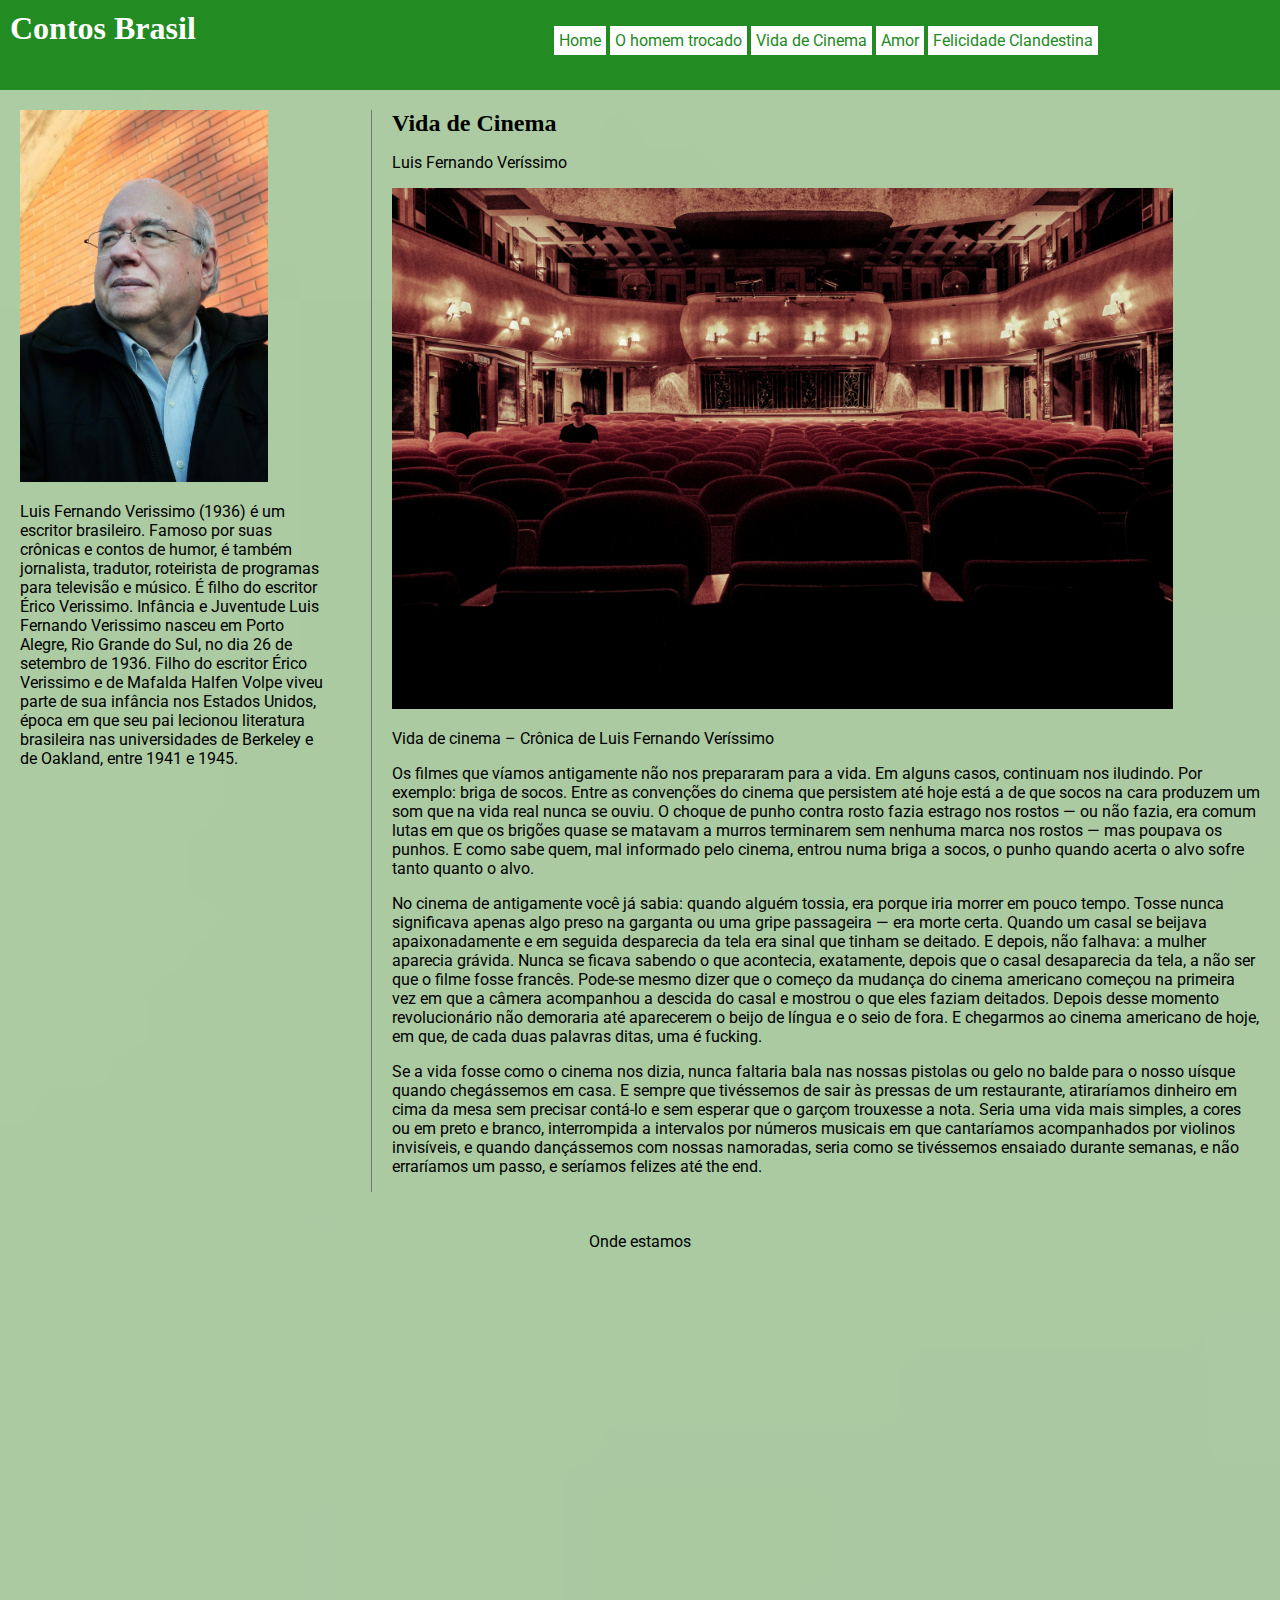
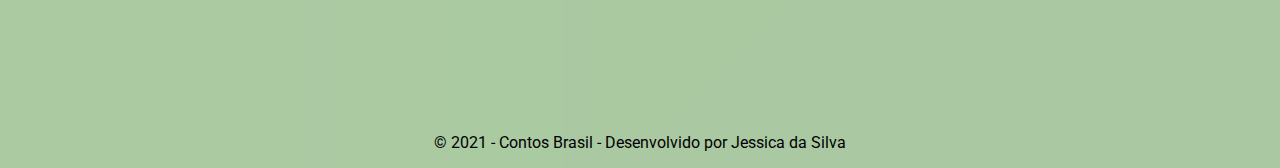
<file: vida-de-cinema.html>
<!DOCTYPE html>
<html lang="pt-BR">
<head>
    <meta charset="UTF-8">
    <meta http-equiv="X-UA-Compatible" content="IE=edge">
    <meta name="viewport" content="width=device-width, initial-scale=1.0">
    <title>Contos Brasil - Seu site sobre literatura</title>
    <link rel="preconnect" href="https://fonts.gstatic.com">
<link href="https://fonts.googleapis.com/css2?family=Permanent+Marker&family=Roboto&display=swap" rel="stylesheet"> 
    <link rel="stylesheet" rel="stylesheet" href="https://cdnjs.cloudflare.com/ajax/libs/font-awesome/5.15.3/css/all.min.css" integrity="sha512-iBBXm8fW90+nuLcSKlbmrPcLa0OT92xO1BIsZ+ywDWZCvqsWgccV3gFoRBv0z+8dLJgyAHIhR35VZc2oM/gI1w==" crossorigin="anonymous"/>
    <link rel="stylesheet" href="css/estilo.css"/> 
    <style>
        body{
            background-image: url('img/fundo-verde.jpg');
            background-color: #ccc;
            background-size: 1500%;
            background-repeat: no-repeat;
            background-attachment: initial;
            background-blend-mode: overlay;
        }
    </style>
</head>
<body>
    <!-- Cabeçalho do site com logotipo e menu -->
    <header>
       <div class="logo">
           <h1 title="Seu site com grandes crônicas da literatura brasileira"><i class="fas fa-book-reader fa-2x"></i> Contos Brasil</h1>
       </div>
       <!-- menu principal -->
       <nav>
           <ul>
               <li><a href="index.html">Home</a></li>
               <li><a href="o-homem-trocado.html">O homem trocado</a></li>
               <li><a href="vida-de-cinema.html">Vida de Cinema</a></li>
               <li><a href="amor.html">Amor</a></li>
               <li><a href="felicidade-clandestina.html">Felicidade Clandestina</a></li>
           </ul>
       </nav>
    </header>
    <!-- Área de conteúdo - contos e fotos -->
    <div class="conteudo">
        <div class="coluna1">
            <img src="img/foto-luiz-fernando-verissimo.jfif" width="80%" alt="foto do escritor Luis Fernando Veríssimo">
            <p>
                Luis Fernando Verissimo (1936) é um escritor brasileiro. Famoso por suas crônicas e contos de humor, é também jornalista, tradutor, roteirista de programas para televisão e músico. É filho do escritor Érico Verissimo.
    
                Infância e Juventude
                Luis Fernando Verissimo nasceu em Porto Alegre, Rio Grande do Sul, no dia 26 de setembro de 1936. Filho do escritor Érico Verissimo e de Mafalda Halfen Volpe viveu parte de sua infância nos Estados Unidos, época em que seu pai lecionou literatura brasileira nas universidades de Berkeley e de Oakland, entre 1941 e 1945.
            </p>

        </div>
        <div class="coluna2">
            <h2>Vida de Cinema</h2>
            <p>Luis Fernando Veríssimo</p>
            <img src="img/imagem-conto-cinema.jpg"  width="90%" alt="imagem da crônica vida de cinema">
            <P>
                Vida de cinema – Crônica de Luis Fernando Veríssimo
<p>Os filmes que víamos antigamente não nos prepararam para a vida. Em alguns casos, continuam nos iludindo. Por exemplo: briga de socos. Entre as convenções do cinema que persistem até hoje está a de que socos na cara produzem um som que na vida real nunca se ouviu. O choque de punho contra rosto fazia estrago nos rostos — ou não fazia, era comum lutas em que os brigões quase se matavam a murros terminarem sem nenhuma marca nos rostos — mas poupava os punhos. E como sabe quem, mal informado pelo cinema, entrou numa briga a socos, o punho quando acerta o alvo sofre tanto quanto o alvo.</p>

<p>No cinema de antigamente você já sabia: quando alguém tossia, era porque iria morrer em pouco tempo. Tosse nunca significava apenas algo preso na garganta ou uma gripe passageira — era morte certa. Quando um casal se beijava apaixonadamente e em seguida desparecia da tela era sinal que tinham se deitado. E depois, não falhava: a mulher aparecia grávida. Nunca se ficava sabendo o que acontecia, exatamente, depois que o casal desaparecia da tela, a não ser que o filme fosse francês. Pode-se mesmo dizer que o começo da mudança do cinema americano começou na primeira vez em que a câmera acompanhou a descida do casal e mostrou o que eles faziam deitados. Depois desse momento revolucionário não demoraria até aparecerem o beijo de língua e o seio de fora. E chegarmos ao cinema americano de hoje, em que, de cada duas palavras ditas, uma é fucking.</p>

<p>Se a vida fosse como o cinema nos dizia, nunca faltaria bala nas nossas pistolas ou gelo no balde para o nosso uísque quando chegássemos em casa. E sempre que tivéssemos de sair às pressas de um restaurante, atiraríamos dinheiro em cima da mesa sem precisar contá-lo e sem esperar que o garçom trouxesse a nota. Seria uma vida mais simples, a cores ou em preto e branco, interrompida a intervalos por números musicais em que cantaríamos acompanhados por violinos invisíveis, e quando dançássemos com nossas namoradas, seria como se tivéssemos ensaiado durante semanas, e não erraríamos um passo, e seríamos felizes até the end.</p>

  </P>
            
        </div>

    </div>

    <!-- Rodapé com créditos e outros conteúdo -->

    <footer>
        <p>Onde estamos</p>
        <iframe src="https://www.google.com/maps/embed?pb=!1m18!1m12!1m3!1d3667.7168512399376!2d-45.861094885029395!3d-23.180532184873318!2m3!1f0!2f0!3f0!3m2!1i1024!2i768!4f13.1!3m3!1m2!1s0x94cc4bc8557f3105%3A0x26bc31b7142cc60f!2sR.%20Sagiro%20Nakamura%2C%20400%20-%20Vila%20Industrial%2C%20S%C3%A3o%20Jos%C3%A9%20dos%20Campos%20-%20SP%2C%2012220-280!5e0!3m2!1spt-BR!2sbr!4v1617105311806!5m2!1spt-BR!2sbr" width="80%" height="450" style="border:0;" allowfullscreen="" loading="lazy"></iframe>
        <p>&copy; 2021 - Contos Brasil - Desenvolvido por Jessica da Silva</p>
    </footer>


</body>
</html>
</file>
<file: css/estilo.css>
h1, h2, h3, h4, h5, h6{
    font-family: 'Roboto Slab', serif;
    margin: 0;
}
body{
    font-family: 'Roboto', sans-serif;
    margin: 0;
}

header{
    background-color: forestgreen;
    padding: 10px;
    color: #fff;
}
footer{
    clear: both;
}
footer p{
    text-align: center;
} 
footer iframe{
    display: block;
    margin: 0 auto;
}

/* Regras para colunas e aparência do cabeçalho e menu */
.logo{
    float: left;
    width: 40%;
}
header nav{
    float: right;
    width: 60%;
}
header{
    height: 70px;
}

/* menu principal */
header nav ul{
    list-style-type: none;
}
header nav ul li, header nav ul li a{
    display: inline-block;
}
header nav ul li{
    margin: o 20px 0 0;
}
header nav ul li a{
    background-color: #fff;
    padding: 5px;
    color: forestgreen;
    text-decoration: none;
}
header nav ul li a:hover{
    background-color: rgb(165, 231, 88);
    color: #fff;
}
.conteudo{
    /* Limpa a flutuação existente nos elementos do header */
    clear: both;
    padding: 20px;
}

.coluna1{
    width: 25%;
    float: left;
    margin-bottom: 40px;
}
.coluna2{
    width: 70%;
    float: right;
    margin-bottom: 40px;
    border-left: 1px solid #777;
    padding-left: 20px;
}

/* Modifica o comportamento das colunas e menu quando acessado no celular */
@media screen  and (max-width: 576px) {
    .coluna1, .coluna2{
        float: none;
        width: 100%;
    }
    .coluna2{
        padding: 0px ;
        border:none;
    }
    .logo, header nav{
        float: none;
        width: 100%;
    }
    header{
        height: auto;
    }
    .logo h1{
     font-size: 1em;
    }
}
</file>
